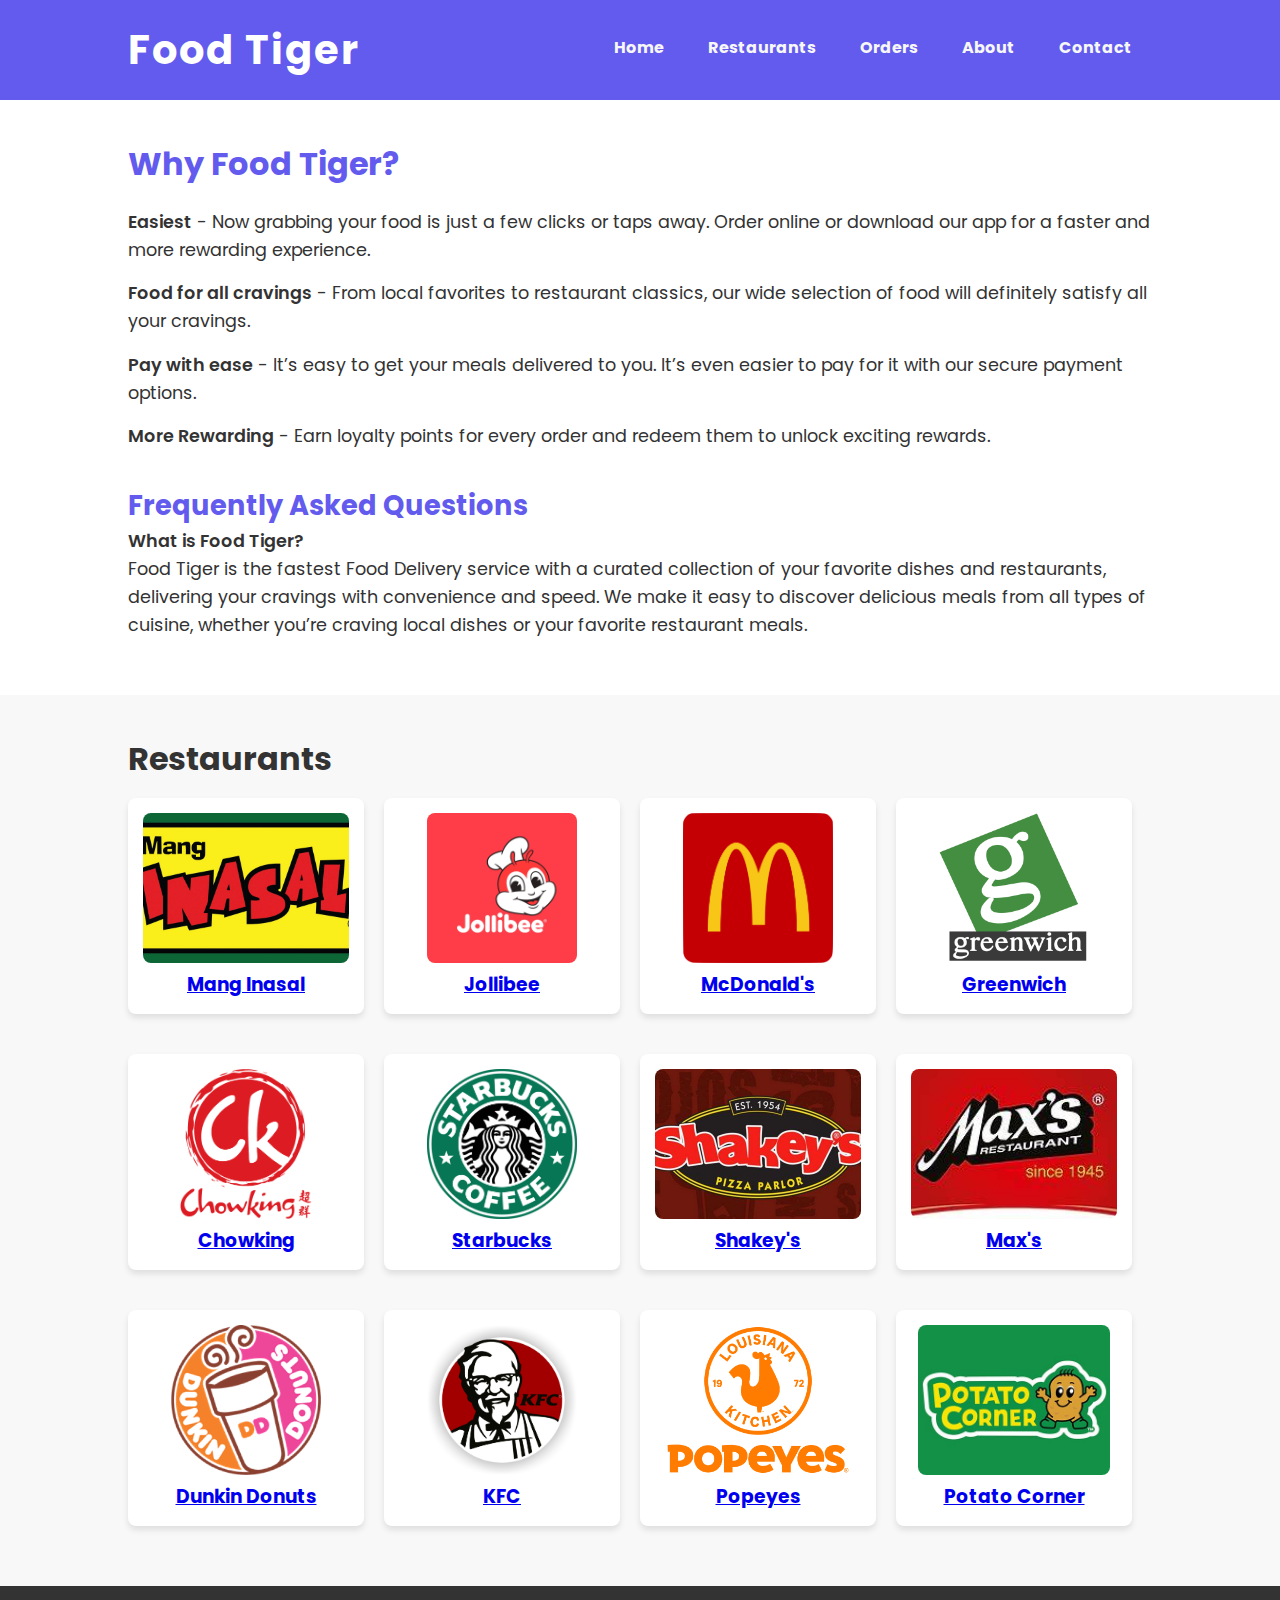
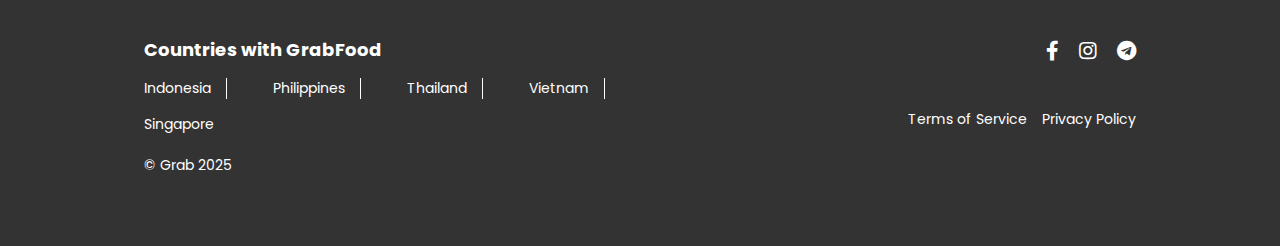
<file: Group 1 RMS/INFOT2 (RMS)/index.html>
<!DOCTYPE html>
<html lang="en">
<head>
    <meta charset="UTF-8">
    <meta name="viewport" content="width=device-width, initial-scale=1.0">
    <title>Restaurant Management</title>
    <link href="https://fonts.googleapis.com/css2?family=Poppins:wght@400;600&display=swap" rel="stylesheet">
    <link rel="stylesheet" href="style.css">
    <link rel="stylesheet" href="https://cdnjs.cloudflare.com/ajax/libs/font-awesome/5.15.1/css/all.min.css">

</head>
<body>
    <header>
        <div class="container">
            <h1>Food Tiger</h1>
            <nav>
                <ul>
                    <li><a href="#home">Home</a></li>
                    <li><a href="#restaurants">Restaurants</a></li>
                    <li><a href="orders.php">Orders</a></li>
                    <li><a href="Reservation.html">About</a></li>
                    <li><a href="#contact">Contact</a></li>
                </ul>
            </nav>
        </div>
    </header>
    <section id="home" class="section">
        <div class="container">
            <h2>Why Food Tiger?</h2>
            <p><strong>Easiest</strong> - Now grabbing your food is just a few clicks or taps away. Order online or download our app for a faster and more rewarding experience.</p>
            <p><strong>Food for all cravings</strong> - From local favorites to restaurant classics, our wide selection of food will definitely satisfy all your cravings.</p>
            <p><strong>Pay with ease</strong> - It’s easy to get your meals delivered to you. It’s even easier to pay for it with our secure payment options.</p>
            <p><strong>More Rewarding</strong> - Earn loyalty points for every order and redeem them to unlock exciting rewards.</p>
            
            <h3>Frequently Asked Questions</h3>
            <p><strong>What is Food Tiger?</strong><br>
            Food Tiger is the fastest Food Delivery service with a curated collection of your favorite dishes and restaurants, delivering your cravings with convenience and speed. We make it easy to discover delicious meals from all types of cuisine, whether you’re craving local dishes or your favorite restaurant meals.</p>
        </div>
    </section>
    
    <section id="restaurants" class="section">
        <div class="container">
            <h2>Restaurants</h2>
            <div class="restaurant-list">
                <!-- Restaurants -->
                <div class="restaurant" title="Click to view menu">
                    <a href="restaurant_html/manginasal-menu.html">
                        <img src="images/Mang_inasal.webp" alt="Mang Inasal" class="restaurant-img">
                        <h3>Mang Inasal</h3>
                    </a>
                </div>
                <div class="restaurant" title="Click to view menu">
                    <a href="restaurant_html/jollibee-menu.html">
                        <img src="images/jollibee.jpg" alt="Jollibee" class="restaurant-img">
                        <h3>Jollibee</h3>
                    </a>
                </div>
                <div class="restaurant" title="Click to view menu">
                    <a href="restaurant_html/mcdonalds-menu.html">
                        <img src="images/mcdo.png" alt="McDonald's" class="restaurant-img">
                        <h3>McDonald's</h3>
                    </a>
                </div>
                <div class="restaurant" title="Click to view menu">
                    <a href="restaurant_html/greenwich-menu.html">
                        <img src="images/greenwich-logo.png" alt="Greenwich" class="restaurant-img">
                        <h3>Greenwich</h3>
                    </a>
                </div>
                <div class="restaurant" title="Click to view menu">
                    <a href="restaurant_html/chowking-menu.html">
                        <img src="images/chowking.webp" alt="Chowking" class="restaurant-img">
                        <h3>Chowking</h3>
                    </a>
                </div>
                <div class="restaurant" title="Click to view menu">
                    <a href="restaurant_html/starbucks-menu.html">
                        <img src="images/starbucks.png" alt="Starbucks" class="restaurant-img">
                        <h3>Starbucks</h3>
                    </a>
                </div>
                <div class="restaurant" title="Click to view menu">
                    <a href="restaurant_html/shakeys-menu.html">
                        <img src="images/shakeys.jpg" alt="Shakey's" class="restaurant-img">
                        <h3>Shakey's</h3>
                    </a>
                </div>
                <div class="restaurant" title="Click to view menu">
                    <a href="restaurant_html/max's-menu.html">
                        <img src="images/max.jpg" alt="Max's" class="restaurant-img">
                        <h3>Max's</h3>
                    </a>
                </div>
                <div class="restaurant" title="Click to view menu">
                    <a href="restaurant_html/dunkin-donuts-menu.html">
                        <img src="images/dunkin.png" alt="Dunkin Donuts" class="restaurant-img">
                        <h3>Dunkin Donuts</h3>
                    </a>
                </div>
                <div class="restaurant" title="Click to view menu">
                    <a href="restaurant_html/kfc-menu.html">
                        <img src="images/kfc.jpg" alt="KFC" class="restaurant-img">
                        <h3>KFC</h3>
                    </a>
                </div>
                <div class="restaurant" title="Click to view menu">
                    <a href="restaurant_html/popeyes-menu.html">
                        <img src="images/popeyes.png" alt="Popeyes" class="restaurant-img">
                        <h3>Popeyes</h3>
                    </a>
                </div>
                <div class="restaurant" title="Click to view menu">
                    <a href="restaurant_html/PotatoCorner-menu.html">
                        <img src="images/Potato Corner - Yeong Salcedo.jpg" alt="Popeyes" class="restaurant-img">
                        <h3>Potato Corner</h3>
                    </a>
                </div>
            </div>
        </div>
    </section>
    <footer>
        <div class="container">
          <div class="left">
            <h3>Countries with GrabFood</h3>
            <div class="countries">
              <span>Indonesia</span>
              <span>Philippines</span>
              <span>Thailand</span>
              <span>Vietnam</span>
              <span>Singapore</span>
            </div>
            <p>&copy; Grab 2025</p>
          </div>
          <div class="right">
            <ul class="social">
              <li><a href="#"><i class="fab fa-facebook-f"></i></a></li>
              <li><a href="#"><i class="fab fa-instagram"></i></a></li>
              <li><a href="#"><i class="fab fa-telegram"></i></a></li>
            </ul>
            <ul class="legal">
              <li><a href="#">Terms of Service</a></li>
              <li><a href="#">Privacy Policy</a></li>
            </ul>
          </div>
        </div>
      </footer>

    <script>
        
    </script>

    <script src="script.js"></script>
</body>
</html>
</file>
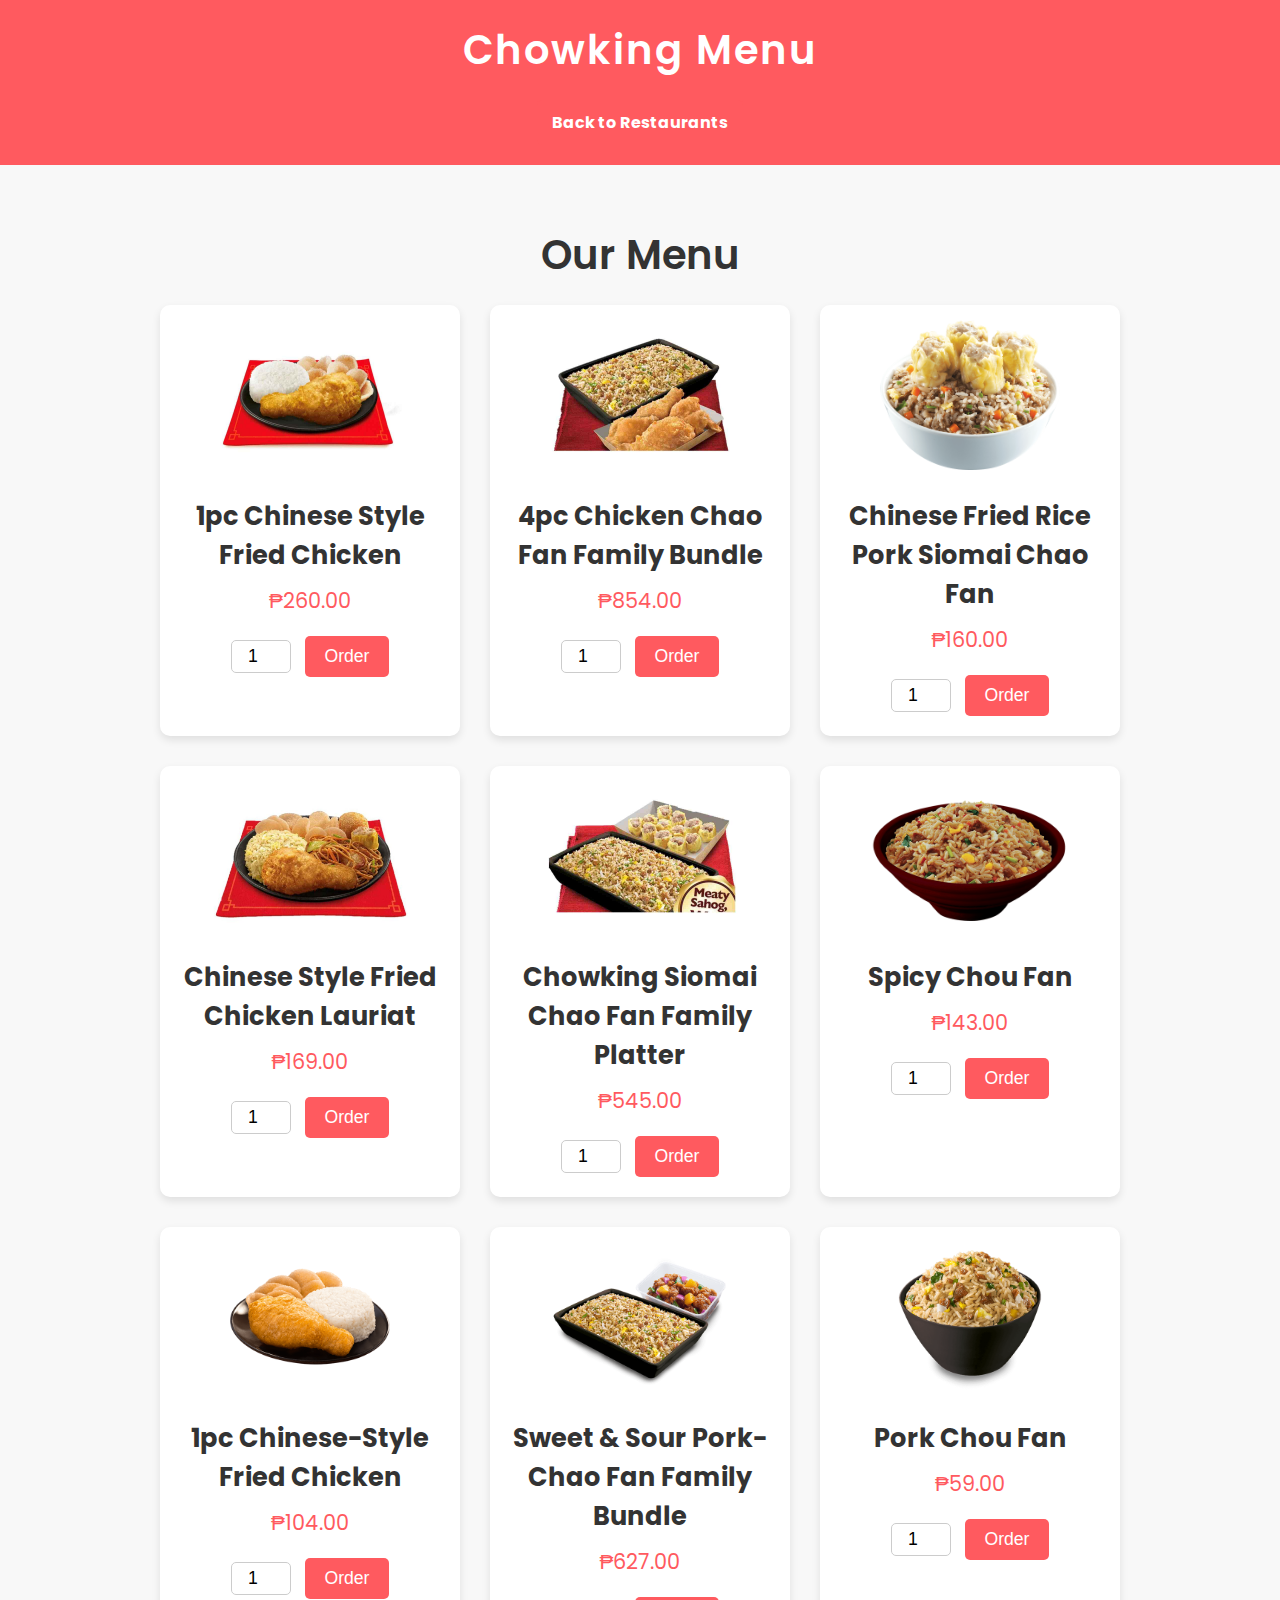
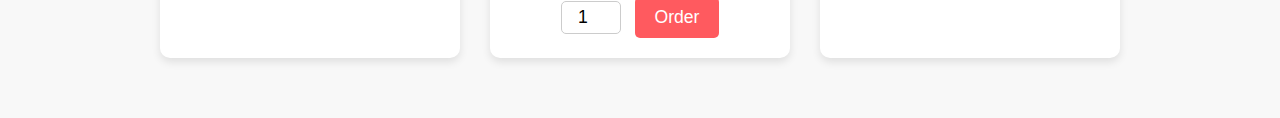
<file: Group 1 RMS/INFOT2 (RMS)/restaurant_html/chowking-menu.html>
<!DOCTYPE html>
<html lang="en">
<head>
    <meta charset="UTF-8">
    <meta name="viewport" content="width=device-width, initial-scale=1.0">
    <title>Chowking Menu</title>
    <link href="https://fonts.googleapis.com/css2?family=Poppins:wght@400;600&display=swap" rel="stylesheet">
    <link rel="stylesheet" href="../style1.css">
</head>
<body>
    <header>
        <div class="container">
            <h1>Chowking Menu</h1>
            <a href="../index.html" class="back-link">Back to Restaurants</a>
        </div>
    </header>

    <section class="menu-section">
        <div class="container">
            <h2 class="section-title">Our Menu</h2>
            <div class="menu-items">
                <div class="menu-item">
                    <img src="../images/1pc-ChineseStyle-Fried-Chicken.jpg" alt="1pc ChineseStyle Fried Chicken" class="menu-item-image">
                    <div class="menu-item-details">
                        <h3>1pc Chinese Style Fried Chicken</h3>
                        <p class="menu-item-price">₱260.00</p>
                        <form action="../order.php" method="POST" class="order-form">
                            <input type="number" name="quantity" min="1" value="1" class="quantity-input">
                            <input type="hidden" name="item" value="1pc Chinese Style Fried Chicken">
                            <input type="hidden" name="price" value="260">
                            <input type="hidden" name="restaurant_name" value="Chowking">
                            <button type="submit" class="order-btn">Order</button>
                        </form>
                    </div>
                </div>

                <div class="menu-item">
                    <img src="../images/4pc.-Chicken-Chao-Fan-Family-Bundle-by-Chowkingby-Chowking.jpg" alt="4pc Chicken Chao Fan Family Bundle" class="menu-item-image">
                    <div class="menu-item-details">
                        <h3>4pc Chicken Chao Fan Family Bundle</h3>
                        <p class="menu-item-price">₱854.00</p>
                        <form action="../order.php" method="POST" class="order-form">
                            <input type="number" name="quantity" min="1" value="1" class="quantity-input">
                            <input type="hidden" name="item" value="4pc Chicken Chao Fan Family Bundle">
                            <input type="hidden" name="price" value="854.00">
                            <input type="hidden" name="restaurant_name" value="Chowking">
                            <button type="submit" class="order-btn">Order</button>
                        </form>
                    </div>
                </div>

                <div class="menu-item">
                    <img src="../images/chinese-fried-rice-pork-siomai-chao-fan-plant-food-vegetable-meal-transparent-png-696739.png" alt="Chinese Fried Rice Pork Siomai Chao Fan" class="menu-item-image">
                    <div class="menu-item-details">
                        <h3>Chinese Fried Rice Pork Siomai Chao Fan</h3>
                        <p class="menu-item-price">₱160.00</p>
                        <form action="../order.php" method="POST" class="order-form">
                            <input type="number" name="quantity" min="1" value="1" class="quantity-input">
                            <input type="hidden" name="item" value="Chinese Fried Rice Pork Siomai Chao Fan">
                            <input type="hidden" name="price" value="160.00">
                            <input type="hidden" name="restaurant_name" value="Chowking">
                            <button type="submit" class="order-btn">Order</button>
                        </form>
                    </div>
                </div>

                <div class="menu-item">
                    <img src="../images/Chinese-Style-Fried-Chicken-Lauriat.jpg" alt="Chinese Style Fried Chicken Lauriat" class="menu-item-image">
                    <div class="menu-item-details">
                        <h3>Chinese Style Fried Chicken Lauriat</h3>
                        <p class="menu-item-price">₱169.00</p>
                        <form action="../order.php" method="POST" class="order-form">
                            <input type="number" name="quantity" min="1" value="1" class="quantity-input">
                            <input type="hidden" name="item" value="Chinese Style Fried Chicken Lauriat">
                            <input type="hidden" name="price" value="169.00">
                            <input type="hidden" name="restaurant_name" value="Chowking">
                            <button type="submit" class="order-btn">Order</button>
                        </form>
                    </div>
                </div>

                <div class="menu-item">
                    <img src="../images/Steamed-Pork-Siomai-Chao-Fan-Family-Platter-by-Chowking.jpg" alt="Chowking Siomai Chao Fan Family Platter" class="menu-item-image">
                    <div class="menu-item-details">
                        <h3>Chowking Siomai Chao Fan Family Platter</h3>
                        <p class="menu-item-price">₱545.00</p>
                        <form action="../order.php" method="POST" class="order-form">
                            <input type="number" name="quantity" min="1" value="1" class="quantity-input">
                            <input type="hidden" name="item" value="Chowking Siomai Chao Fan Family Platter">
                            <input type="hidden" name="price" value="545.00">
                            <input type="hidden" name="restaurant_name" value="Chowking">
                            <button type="submit" class="order-btn">Order</button>
                        </form>
                    </div>                  
                </div>

                <div class="menu-item">
                    <img src="../images/spicy chou pan.png" alt="Spicy Chou Fan" class="menu-item-image">
                    <div class="menu-item-details">
                        <h3>Spicy Chou Fan</h3>
                        <p class="menu-item-price">₱143.00</p>
                        <form action="../order.php" method="POST" class="order-form">
                            <input type="number" name="quantity" min="1" value="1" class="quantity-input">
                            <input type="hidden" name="item" value="Spicy Chou Fan">
                            <input type="hidden" name="price" value="143.00">
                            <input type="hidden" name="restaurant_name" value="Chowking">
                            <button type="submit" class="order-btn">Order</button>
                        </form>
                    </div>                   
                </div>

                <div class="menu-item">
                    <img src="../images/1pc Chinese-Style Fried Chicken.png" alt="1pc Chinese-Style Fried Chicken" class="menu-item-image">
                    <div class="menu-item-details">
                        <h3>1pc Chinese-Style Fried Chicken</h3>
                        <p class="menu-item-price">₱104.00</p>
                        <form action="../order.php" method="POST" class="order-form">
                            <input type="number" name="quantity" min="1" value="1" class="quantity-input">
                            <input type="hidden" name="item" value="1pc Chinese-Style Fried Chicken">
                            <input type="hidden" name="price" value="104.00">
                            <input type="hidden" name="restaurant_name" value="Chowking">
                            <button type="submit" class="order-btn">Order</button>
                        </form>
                    </div>
                </div>

                <div class="menu-item">
                    <img src="../images/Sweet & Sour Pork-Chao Fan Family Bundle.png" alt="Sweet & Sour Pork-Chao Fan Family Bundle" class="menu-item-image">
                    <div class="menu-item-details">
                        <h3>Sweet & Sour Pork-Chao Fan Family Bundle</h3>
                        <p class="menu-item-price">₱627.00</p>
                        <form action="../order.php" method="POST" class="order-form">
                            <input type="number" name="quantity" min="1" value="1" class="quantity-input">
                            <input type="hidden" name="item" value="Sweet & Sour Pork-Chao Fan Family Bundle">
                            <input type="hidden" name="price" value="627.00">
                            <input type="hidden" name="restaurant_name" value="Chowking">
                            <button type="submit" class="order-btn">Order</button>
                        </form>
                    </div>                  
                </div>

                <div class="menu-item">
                    <img src="../images/pork chou pan.png" alt="Pork Chou Fan" class="menu-item-image">
                    <div class="menu-item-details">
                        <h3>Pork Chou Fan</h3>
                        <p class="menu-item-price">₱59.00</p>
                        <form action="../order.php" method="POST" class="order-form">
                            <input type="number" name="quantity" min="1" value="1" class="quantity-input">
                            <input type="hidden" name="item" value="Pork Chou Fan">
                            <input type="hidden" name="price" value="59.00">
                            <input type="hidden" name="restaurant_name" value="Chowking">
                            <button type="submit" class="order-btn">Order</button>
                        </form>
                    </div>                   
                </div>
            </div>
        </div>
    </section>
</body>
</html>
</file>
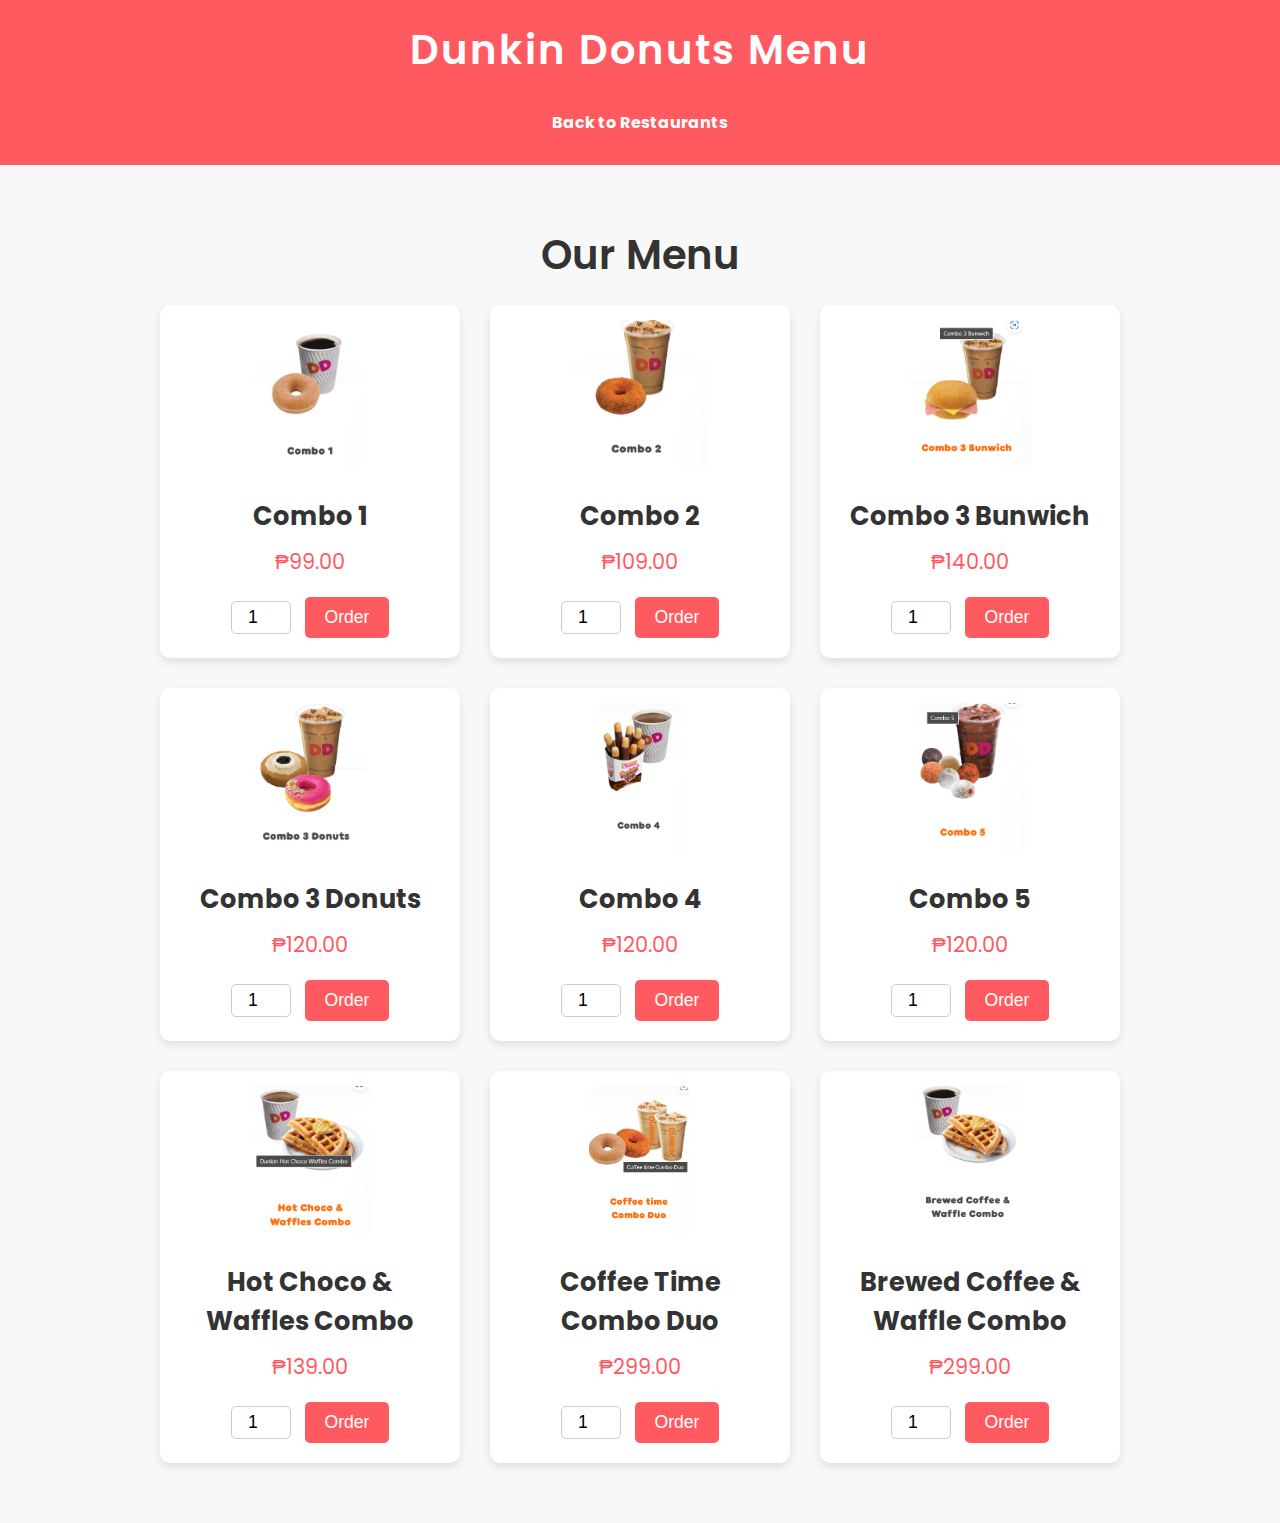
<file: Group 1 RMS/INFOT2 (RMS)/restaurant_html/dunkin-donuts-menu.html>
<!DOCTYPE html>
<html lang="en">
<head>
    <meta charset="UTF-8">
    <meta name="viewport" content="width=device-width, initial-scale=1.0">
    <title>Dunkin Donuts Menu</title>
    <link href="https://fonts.googleapis.com/css2?family=Poppins:wght@400;600&display=swap" rel="stylesheet">
    <link rel="stylesheet" href="../style1.css">
</head>
<body>
    <header>
        <div class="container">
            <h1>Dunkin Donuts Menu</h1>
            <a href="../index.html" class="back-link">Back to Restaurants</a>
        </div>
    </header>

    <section class="menu-section">
        <div class="container">
            <h2 class="section-title">Our Menu</h2>
            <div class="menu-items">
                <!-- Combo 1 -->
                <div class="menu-item">
                    <img src="../images/dunkin_img/Combo1.png" alt="Combo 1" class="menu-item-image">
                    <div class="menu-item-details">
                        <h3>Combo 1</h3>
                        <p class="menu-item-price">₱99.00</p>
                        <form action="../order.php" method="POST" class="order-form">
                            <input type="number" name="quantity" min="1" value="1" class="quantity-input">
                            <input type="hidden" name="item" value="Combo 1">
                            <input type="hidden" name="price" value="99.00">
                            <input type="hidden" name="restaurant_name" value="Dunkin Donuts">
                            <button type="submit" class="order-btn">Order</button>
                        </form>
                    </div>
                </div>

                <!-- Combo 2 -->
                <div class="menu-item">
                    <img src="../images/dunkin_img/Combo2.png" alt="Combo 2" class="menu-item-image">
                    <div class="menu-item-details">
                        <h3>Combo 2</h3>
                        <p class="menu-item-price">₱109.00</p>
                        <form action="../order.php" method="POST" class="order-form">
                            <input type="number" name="quantity" min="1" value="1" class="quantity-input">
                            <input type="hidden" name="item" value="Combo 2">
                            <input type="hidden" name="price" value="109.00">
                            <input type="hidden" name="restaurant_name" value="Dunkin Donuts">
                            <button type="submit" class="order-btn">Order</button>
                        </form>
                    </div>
                </div>

                <!-- Combo 3 Bunwich -->
                <div class="menu-item">
                    <img src="../images/dunkin_img/Combo3 Bunwich.png" alt="Combo 3 Bunwich" class="menu-item-image">
                    <div class="menu-item-details">
                        <h3>Combo 3 Bunwich</h3>
                        <p class="menu-item-price">₱140.00</p>
                        <form action="../order.php" method="POST" class="order-form">
                            <input type="number" name="quantity" min="1" value="1" class="quantity-input">
                            <input type="hidden" name="item" value="Combo 3 Bunwich">
                            <input type="hidden" name="price" value="140.00">
                            <input type="hidden" name="restaurant_name" value="Dunkin Donuts">
                            <button type="submit" class="order-btn">Order</button>
                        </form>
                    </div>
                </div>

                <!-- Combo 3 Donuts -->
                <div class="menu-item">
                    <img src="../images/dunkin_img/Comb3 Donuts.png" alt="Combo 3 Donuts" class="menu-item-image">
                    <div class="menu-item-details">
                        <h3>Combo 3 Donuts</h3>
                        <p class="menu-item-price">₱120.00</p>
                        <form action="../order.php" method="POST" class="order-form">
                            <input type="number" name="quantity" min="1" value="1" class="quantity-input">
                            <input type="hidden" name="item" value="Combo 3 Donuts">
                            <input type="hidden" name="price" value="120.00">
                            <input type="hidden" name="restaurant_name" value="Dunkin Donuts">
                            <button type="submit" class="order-btn">Order</button>
                        </form>
                    </div>
                </div>

                <!-- Combo 4 -->
                <div class="menu-item">
                    <img src="../images/dunkin_img/Combo4.png" alt="Combo 4" class="menu-item-image">
                    <div class="menu-item-details">
                        <h3>Combo 4</h3>
                        <p class="menu-item-price">₱120.00</p>
                        <form action="../order.php" method="POST" class="order-form">
                            <input type="number" name="quantity" min="1" value="1" class="quantity-input">
                            <input type="hidden" name="item" value="Combo 4">
                            <input type="hidden" name="price" value="120.00">
                            <input type="hidden" name="restaurant_name" value="Dunkin Donuts">
                            <button type="submit" class="order-btn">Order</button>
                        </form>
                    </div>                  
                </div>

                <!-- Combo 5 -->
                <div class="menu-item">
                    <img src="../images/dunkin_img/Combo5.png" alt="Combo 5" class="menu-item-image">
                    <div class="menu-item-details">
                        <h3>Combo 5</h3>
                        <p class="menu-item-price">₱120.00</p>
                        <form action="../order.php" method="POST" class="order-form">
                            <input type="number" name="quantity" min="1" value="1" class="quantity-input">
                            <input type="hidden" name="item" value="Combo 5">
                            <input type="hidden" name="price" value="120.00">
                            <input type="hidden" name="restaurant_name" value="Dunkin Donuts">
                            <button type="submit" class="order-btn">Order</button>
                        </form>
                    </div>                  
                </div>

                <!-- Hot Choco & Waffles Combo -->
                <div class="menu-item">
                    <img src="../images/dunkin_img/Hot Choco & Waffles Combo.png" alt="Hot Choco & Waffles Combo" class="menu-item-image">
                    <div class="menu-item-details">
                        <h3>Hot Choco & Waffles Combo</h3>
                        <p class="menu-item-price">₱139.00</p>
                        <form action="../order.php" method="POST" class="order-form">
                            <input type="number" name="quantity" min="1" value="1" class="quantity-input">
                            <input type="hidden" name="item" value="Hot Choco & Waffles Combo">
                            <input type="hidden" name="price" value="139.00">
                            <input type="hidden" name="restaurant_name" value="Dunkin Donuts">
                            <button type="submit" class="order-btn">Order</button>
                        </form>
                    </div>
                </div>

                <!-- Coffee Time Combo Duo -->
                <div class="menu-item">
                    <img src="../images/dunkin_img/Coffee Time Combo Duo.png" alt="Coffee Time Combo Duo" class="menu-item-image">
                    <div class="menu-item-details">
                        <h3>Coffee Time Combo Duo</h3>
                        <p class="menu-item-price">₱299.00</p>
                        <form action="../order.php" method="POST" class="order-form">
                            <input type="number" name="quantity" min="1" value="1" class="quantity-input">
                            <input type="hidden" name="item" value="Coffee Time Combo Duo">
                            <input type="hidden" name="price" value="299.00">
                            <input type="hidden" name="restaurant_name" value="Dunkin Donuts">
                            <button type="submit" class="order-btn">Order</button>
                        </form>
                    </div>                  
                </div>

                <!-- Brewed Coffee & Waffle Combo -->
                <div class="menu-item">
                    <img src="../images/dunkin_img/Brewed Coffee & Waffle Combo.png" alt="Brewed Coffee & Waffle Combo" class="menu-item-image">
                    <div class="menu-item-details">
                        <h3>Brewed Coffee & Waffle Combo</h3>
                        <p class="menu-item-price">₱299.00</p>
                        <form action="../order.php" method="POST" class="order-form">
                            <input type="number" name="quantity" min="1" value="1" class="quantity-input">
                            <input type="hidden" name="item" value="Brewed Coffee & Waffle Combo">
                            <input type="hidden" name="price" value="299.00">
                            <input type="hidden" name="restaurant_name" value="Dunkin Donuts">
                            <button type="submit" class="order-btn">Order</button>
                        </form>
                    </div>                  
                </div>
            </div>
        </div>
    </section>
</body>
</html>
</file>
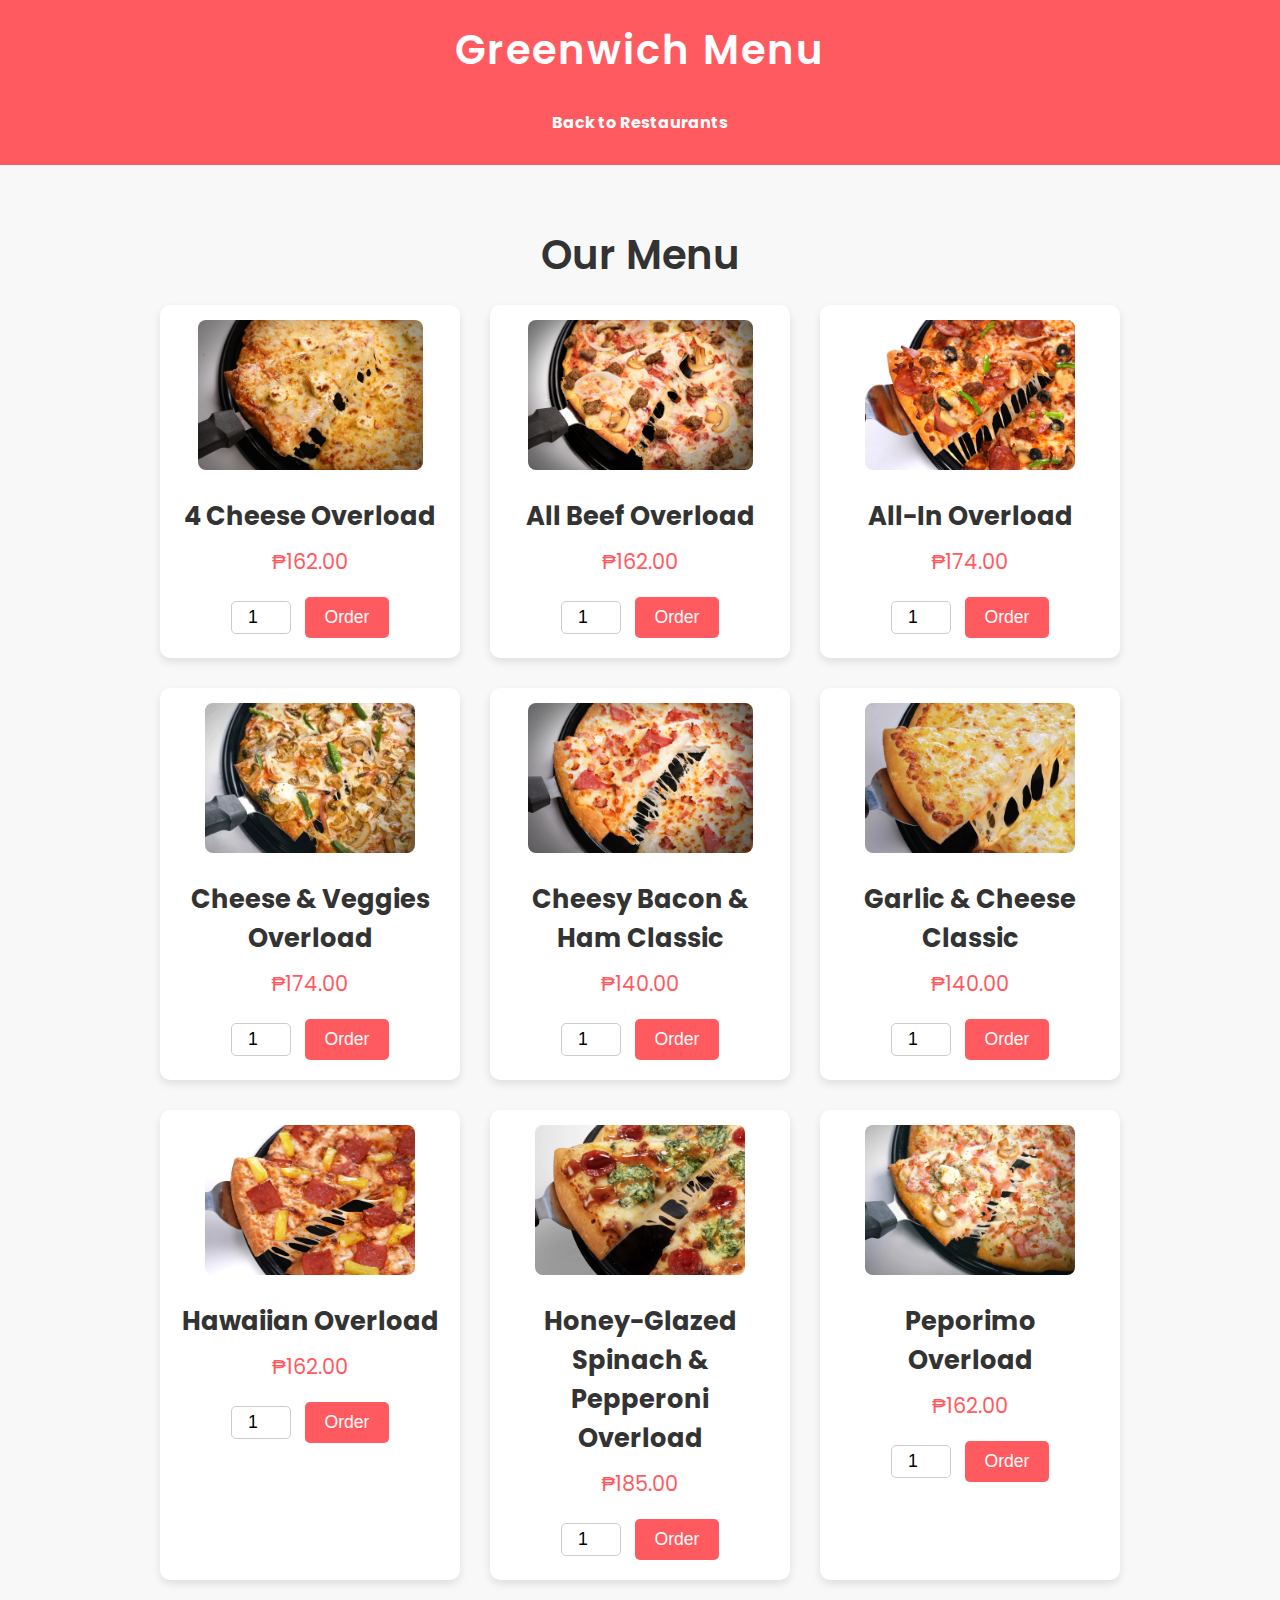
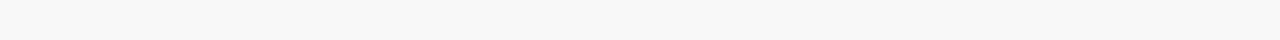
<file: Group 1 RMS/INFOT2 (RMS)/restaurant_html/greenwich-menu.html>
<!DOCTYPE html>
<html lang="en">
<head>
    <meta charset="UTF-8">
    <meta name="viewport" content="width=device-width, initial-scale=1.0">
    <title>Greenwich Menu</title>
    <link href="https://fonts.googleapis.com/css2?family=Poppins:wght@400;600&display=swap" rel="stylesheet">
    <link rel="stylesheet" href="../style1.css">
</head>
<body>
    <header>
        <div class="container">
            <h1>Greenwich Menu</h1>
            <a href="../index.html" class="back-link">Back to Restaurants</a>
        </div>
    </header>

    <section class="menu-section">
        <div class="container">
            <h2 class="section-title">Our Menu</h2>
            <div class="menu-items">
                <div class="menu-item">
                    <img src="../images/greenwich_img/4 Cheese Overload.png" alt="4 Cheese Overload" class="menu-item-image">
                    <div class="menu-item-details">
                        <h3>4 Cheese Overload</h3>
                        <p class="menu-item-price">₱162.00</p>
                        <form action="../order.php" method="POST" class="order-form">
                            <input type="number" name="quantity" min="1" value="1" class="quantity-input">
                            <input type="hidden" name="item" value="4 Cheese Overload">
                            <input type="hidden" name="price" value="162.00">
                            <input type="hidden" name="restaurant_name" value="Greenwich">
                            <button type="submit" class="order-btn">Order</button>
                        </form>
                    </div>
                </div>

                <div class="menu-item">
                    <img src="../images/greenwich_img/All Beef Overload.png" alt="All Beef Overload" class="menu-item-image">
                    <div class="menu-item-details">
                        <h3>All Beef Overload</h3>
                        <p class="menu-item-price">₱162.00</p>
                        <form action="../order.php" method="POST" class="order-form">
                            <input type="number" name="quantity" min="1" value="1" class="quantity-input">
                            <input type="hidden" name="item" value="All Beef Overload">
                            <input type="hidden" name="price" value="162.00">
                            <input type="hidden" name="restaurant_name" value="Greenwich">
                            <button type="submit" class="order-btn">Order</button>
                        </form>
                    </div>
                </div>

                <div class="menu-item">
                    <img src="../images/greenwich_img/All-In Overload.png" alt="All-In Overload" class="menu-item-image">
                    <div class="menu-item-details">
                        <h3>All-In Overload</h3>
                        <p class="menu-item-price">₱174.00</p>
                        <form action="../order.php" method="POST" class="order-form">
                            <input type="number" name="quantity" min="1" value="1" class="quantity-input">
                            <input type="hidden" name="item" value="All-In Overload">
                            <input type="hidden" name="price" value="174.00">
                            <input type="hidden" name="restaurant_name" value="Greenwich">
                            <button type="submit" class="order-btn">Order</button>
                        </form>
                    </div>
                </div>

                <div class="menu-item">
                    <img src="../images/greenwich_img/Cheese & Veggies Overload.png" alt="Cheese & Veggies Overload" class="menu-item-image">
                    <div class="menu-item-details">
                        <h3>Cheese & Veggies Overload</h3>
                        <p class="menu-item-price">₱174.00</p>
                        <form action="../order.php" method="POST" class="order-form">
                            <input type="number" name="quantity" min="1" value="1" class="quantity-input">
                            <input type="hidden" name="item" value="Cheese & Veggies Overload">
                            <input type="hidden" name="price" value="174.00">
                            <input type="hidden" name="restaurant_name" value="Greenwich">
                            <button type="submit" class="order-btn">Order</button>
                        </form>
                    </div>
                </div>

                <div class="menu-item">
                    <img src="../images/greenwich_img/Cheesy Bacon & Ham Classic.png" alt="Cheesy Bacon & Ham Classic" class="menu-item-image">
                    <div class="menu-item-details">
                        <h3>Cheesy Bacon & Ham Classic</h3>
                        <p class="menu-item-price">₱140.00</p>
                        <form action="../order.php" method="POST" class="order-form">
                            <input type="number" name="quantity" min="1" value="1" class="quantity-input">
                            <input type="hidden" name="item" value="Cheesy Bacon & Ham Classic">
                            <input type="hidden" name="price" value="140.00">
                            <input type="hidden" name="restaurant_name" value="Greenwich">
                            <button type="submit" class="order-btn">Order</button>
                        </form>
                    </div>                  
                </div>

                <div class="menu-item">
                    <img src="../images/greenwich_img/Garlic & Cheese Classic.png" alt="Garlic & Cheese Classic" class="menu-item-image">
                    <div class="menu-item-details">
                        <h3>Garlic & Cheese Classic</h3>
                        <p class="menu-item-price">₱140.00</p>
                        <form action="../order.php" method="POST" class="order-form">
                            <input type="number" name="quantity" min="1" value="1" class="quantity-input">
                            <input type="hidden" name="item" value="Garlic & Cheese Classic">
                            <input type="hidden" name="price" value="140.00">
                            <input type="hidden" name="restaurant_name" value="Greenwich">
                            <button type="submit" class="order-btn">Order</button>
                        </form>
                    </div>                   
                </div>

                <div class="menu-item">
                    <img src="../images/greenwich_img/Hawaiian Overload.png" alt="Hawaiian Overload" class="menu-item-image">
                    <div class="menu-item-details">
                        <h3>Hawaiian Overload</h3>
                        <p class="menu-item-price">₱162.00</p>
                        <form action="../order.php" method="POST" class="order-form">
                            <input type="number" name="quantity" min="1" value="1" class="quantity-input">
                            <input type="hidden" name="item" value="Hawaiian Overload">
                            <input type="hidden" name="price" value="162.00">
                            <input type="hidden" name="restaurant_name" value="Greenwich">
                            <button type="submit" class="order-btn">Order</button>
                        </form>
                    </div>
                </div>

                <div class="menu-item">
                    <img src="../images/greenwich_img/Honey-Glazed Spinach & Pepperoni Overload.png" alt="Honey-Glazed Spinach & Pepperoni Overload" class="menu-item-image">
                    <div class="menu-item-details">
                        <h3>Honey-Glazed Spinach & Pepperoni Overload</h3>
                        <p class="menu-item-price">₱185.00</p>
                        <form action="../order.php" method="POST" class="order-form">
                            <input type="number" name="quantity" min="1" value="1" class="quantity-input">
                            <input type="hidden" name="item" value="Honey-Glazed Spinach & Pepperoni Overload">
                            <input type="hidden" name="price" value="185.00">
                            <input type="hidden" name="restaurant_name" value="Greenwich">
                            <button type="submit" class="order-btn">Order</button>
                        </form>
                    </div>                  
                </div>

                <div class="menu-item">
                    <img src="../images/greenwich_img/Peporimo Overload.png" alt="Peporimo Overload" class="menu-item-image">
                    <div class="menu-item-details">
                        <h3>Peporimo Overload</h3>
                        <p class="menu-item-price">₱162.00</p>
                        <form action="../order.php" method="POST" class="order-form">
                            <input type="number" name="quantity" min="1" value="1" class="quantity-input">
                            <input type="hidden" name="item" value="Peporimo Overload">
                            <input type="hidden" name="price" value="162.00">
                            <input type="hidden" name="restaurant_name" value="Greenwich">
                            <button type="submit" class="order-btn">Order</button>
                        </form>
                    </div>                   
                </div>
            </div>
        </div>
    </section>
</body>
</html>
</file>
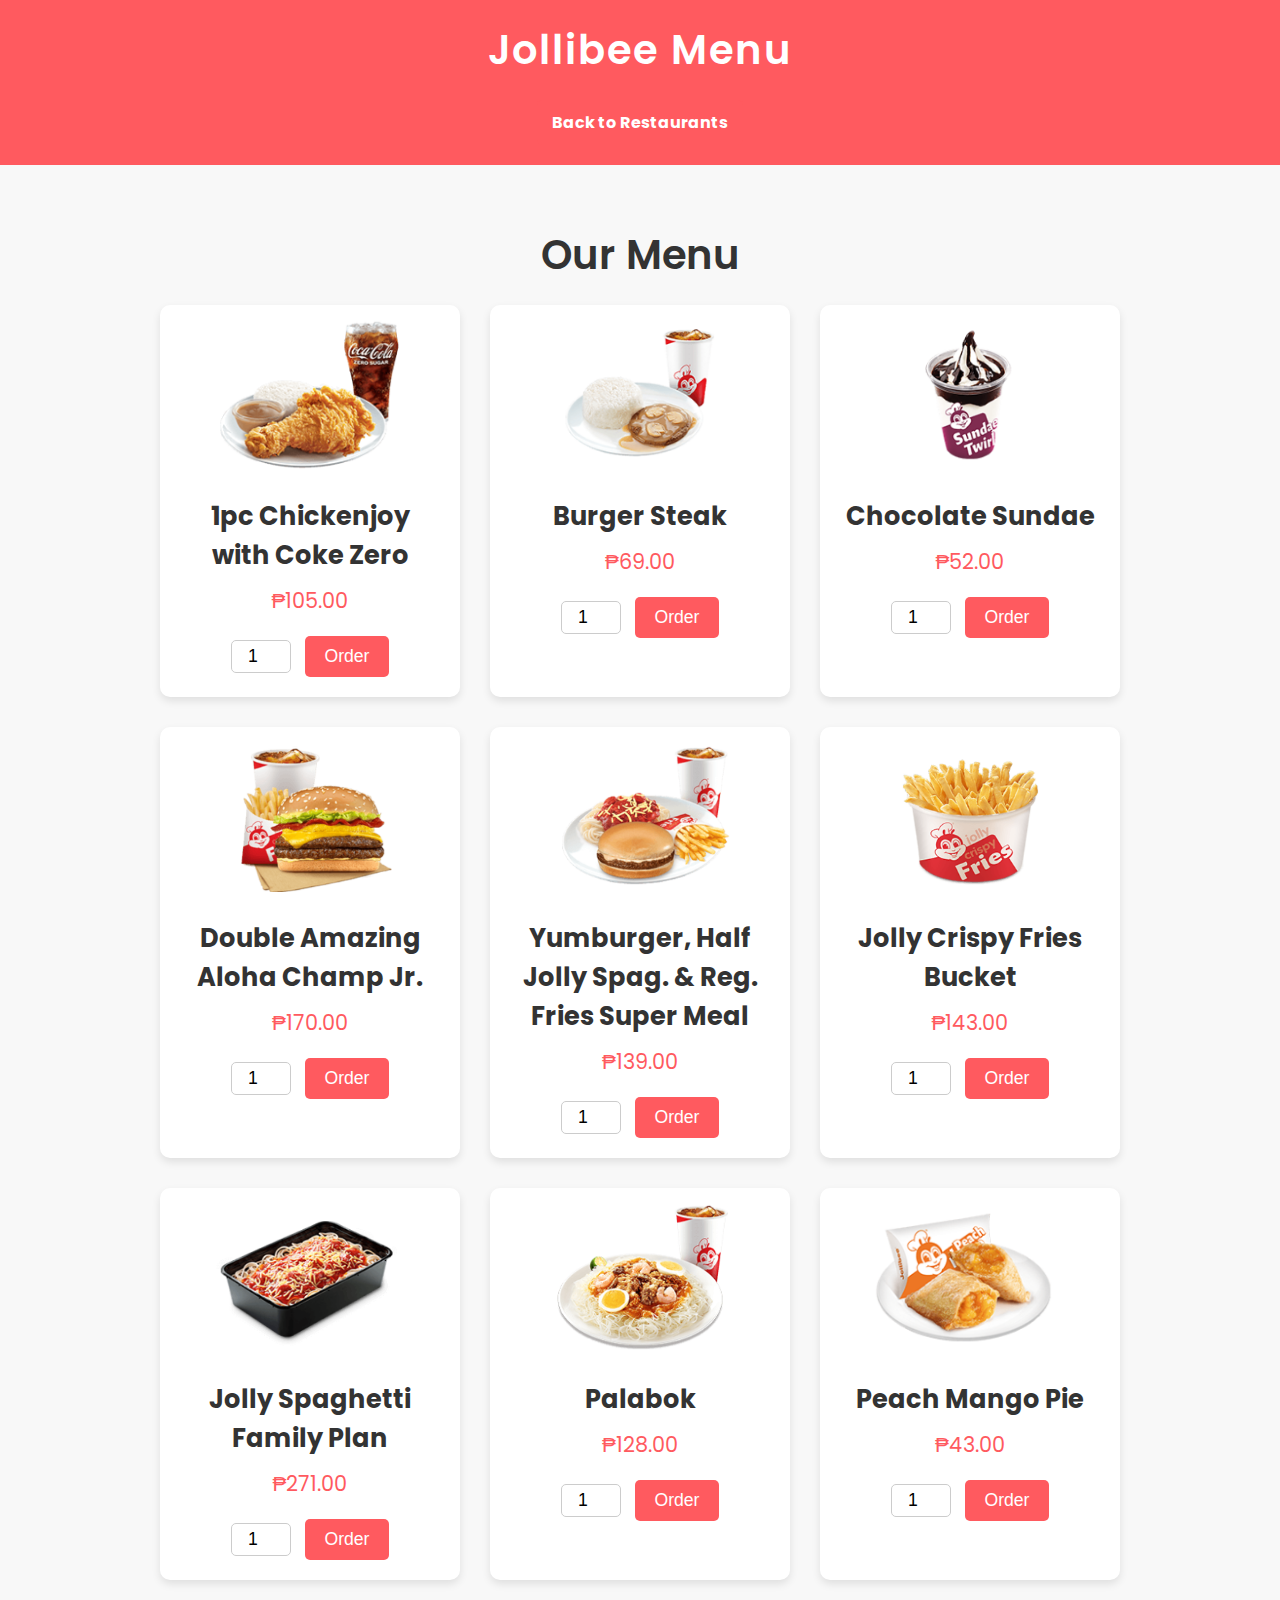
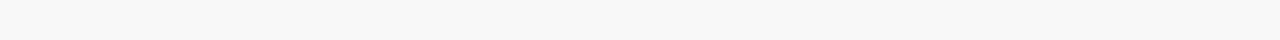
<file: Group 1 RMS/INFOT2 (RMS)/restaurant_html/jollibee-menu.html>
<!DOCTYPE html>
<html lang="en">
<head>
    <meta charset="UTF-8">
    <meta name="viewport" content="width=device-width, initial-scale=1.0">
    <title>Jollibee Menu</title>
    <link href="https://fonts.googleapis.com/css2?family=Poppins:wght@400;600&display=swap" rel="stylesheet">
    <link rel="stylesheet" href="../style1.css">
</head>
<body>
    <header>
        <div class="container">
            <h1>Jollibee Menu</h1>
            <a href="../index.html" class="back-link">Back to Restaurants</a>
        </div>
    </header>

    <section class="menu-section">
        <div class="container">
            <h2 class="section-title">Our Menu</h2>
            <div class="menu-items">
                <div class="menu-item">
                    <img src="../images/Jollibee_img/1pc Chickenjoy with Coke Zero.png" alt="1pc Chickenjoy with Coke Zero" class="menu-item-image">
                    <div class="menu-item-details">
                        <h3>1pc Chickenjoy with Coke Zero</h3>
                        <p class="menu-item-price">₱105.00</p>
                        <form action="../order.php" method="POST" class="order-form">
                            <input type="number" name="quantity" min="1" value="1" class="quantity-input">
                            <input type="hidden" name="item" value="1pc Chickenjoy with Coke Zero">
                            <input type="hidden" name="price" value="105.00">
                            <input type="hidden" name="restaurant_name" value="Jollibee">
                            <button type="submit" class="order-btn">Order</button>
                        </form>
                    </div>
                </div>

                <div class="menu-item">
                    <img src="../images/Jollibee_img/Burger Steak.png" alt="Burger Steak" class="menu-item-image">
                    <div class="menu-item-details">
                        <h3>Burger Steak</h3>
                        <p class="menu-item-price">₱69.00</p>
                        <form action="../order.php" method="POST" class="order-form">
                            <input type="number" name="quantity" min="1" value="1" class="quantity-input">
                            <input type="hidden" name="item" value="Burger Steak">
                            <input type="hidden" name="price" value="69.00">
                            <input type="hidden" name="restaurant_name" value="Jollibee">
                            <button type="submit" class="order-btn">Order</button>
                        </form>
                    </div>
                </div>

                <div class="menu-item">
                    <img src="../images/Jollibee_img/Chocolate Sundae.png" alt="Chocolate Sundae" class="menu-item-image">
                    <div class="menu-item-details">
                        <h3>Chocolate Sundae</h3>
                        <p class="menu-item-price">₱52.00</p>
                        <form action="../order.php" method="POST" class="order-form">
                            <input type="number" name="quantity" min="1" value="1" class="quantity-input">
                            <input type="hidden" name="item" value="Chocolate Sundae">
                            <input type="hidden" name="price" value="52.00">
                            <input type="hidden" name="restaurant_name" value="Jollibee">
                            <button type="submit" class="order-btn">Order</button>
                        </form>
                    </div>
                </div>

                <div class="menu-item">
                    <img src="../images/Jollibee_img/Double Amazing Aloha Champ Jr..png" alt="Double Amazing Aloha Champ Jr." class="menu-item-image">
                    <div class="menu-item-details">
                        <h3>Double Amazing Aloha Champ Jr.</h3>
                        <p class="menu-item-price">₱170.00</p>
                        <form action="../order.php" method="POST" class="order-form">
                            <input type="number" name="quantity" min="1" value="1" class="quantity-input">
                            <input type="hidden" name="item" value="Double Amazing Aloha Champ Jr.">
                            <input type="hidden" name="price" value="170.00">
                            <input type="hidden" name="restaurant_name" value="Jollibee">
                            <button type="submit" class="order-btn">Order</button>
                        </form>
                    </div>
                </div>

                <div class="menu-item">
                    <img src="../images/Jollibee_img/Yumburger, Half Jolly Spag. & Reg. Fries Super Meal.png" alt="Yumburger, Half Jolly Spag. & Reg. Fries Super Meal" class="menu-item-image">
                    <div class="menu-item-details">
                        <h3>Yumburger, Half Jolly Spag. & Reg. Fries Super Meal</h3>
                        <p class="menu-item-price">₱139.00</p>
                        <form action="../order.php" method="POST" class="order-form">
                            <input type="number" name="quantity" min="1" value="1" class="quantity-input">
                            <input type="hidden" name="item" value="Yumburger, Half Jolly Spag. & Reg. Fries Super Meal">
                            <input type="hidden" name="price" value="139.00">
                            <input type="hidden" name="restaurant_name" value="Jollibee">
                            <button type="submit" class="order-btn">Order</button>
                        </form>
                    </div>
                </div>

                <div class="menu-item">
                    <img src="../images/Jollibee_img/Jolly Crispy Fries Bucket.png" alt="Jolly Crispy Fries Bucket" class="menu-item-image">
                    <div class="menu-item-details">
                        <h3>Jolly Crispy Fries Bucket</h3>
                        <p class="menu-item-price">₱143.00</p>
                        <form action="../order.php" method="POST" class="order-form">
                            <input type="number" name="quantity" min="1" value="1" class="quantity-input">
                            <input type="hidden" name="item" value="Jolly Crispy Fries Bucket">
                            <input type="hidden" name="price" value="143.00">
                            <input type="hidden" name="restaurant_name" value="Jollibee">
                            <button type="submit" class="order-btn">Order</button>
                        </form>
                    </div>
                </div>

                <div class="menu-item">
                    <img src="../images/Jollibee_img/Jolly Spaghetti Family Plan.png" alt="Jolly Spaghetti Family Plan" class="menu-item-image">
                    <div class="menu-item-details">
                        <h3>Jolly Spaghetti Family Plan</h3>
                        <p class="menu-item-price">₱271.00</p>
                        <form action="../order.php" method="POST" class="order-form">
                            <input type="number" name="quantity" min="1" value="1" class="quantity-input">
                            <input type="hidden" name="item" value="Jolly Spaghetti Family Plan">
                            <input type="hidden" name="price" value="271.00">
                            <input type="hidden" name="restaurant_name" value="Jollibee">
                            <button type="submit" class="order-btn">Order</button>
                        </form>
                    </div>
                </div>

                <div class="menu-item">
                    <img src="../images/Jollibee_img/Palabok.png" alt="Palabok" class="menu-item-image">
                    <div class="menu-item-details">
                        <h3>Palabok</h3>
                        <p class="menu-item-price">₱128.00</p>
                        <form action="../order.php" method="POST" class="order-form">
                            <input type="number" name="quantity" min="1" value="1" class="quantity-input">
                            <input type="hidden" name="item" value="Palabok">
                            <input type="hidden" name="price" value="128.00">
                            <input type="hidden" name="restaurant_name" value="Jollibee">
                            <button type="submit" class="order-btn">Order</button>
                        </form>
                    </div>
                </div>

                <div class="menu-item">
                    <img src="../images/Jollibee_img/Peach Mango Pie.png" alt="Peach Mango Pie" class="menu-item-image">
                    <div class="menu-item-details">
                        <h3>Peach Mango Pie</h3>
                        <p class="menu-item-price">₱43.00</p>
                        <form action="../order.php" method="POST" class="order-form">
                            <input type="number" name="quantity" min="1" value="1" class="quantity-input">
                            <input type="hidden" name="item" value="Peach Mango Pie">
                            <input type="hidden" name="price" value="43.00">
                            <input type="hidden" name="restaurant_name" value="Jollibee">
                            <button type="submit" class="order-btn">Order</button>
                        </form>
                    </div>
                </div>
            </div>
        </div>
    </section>
</body>
</html>
</file>
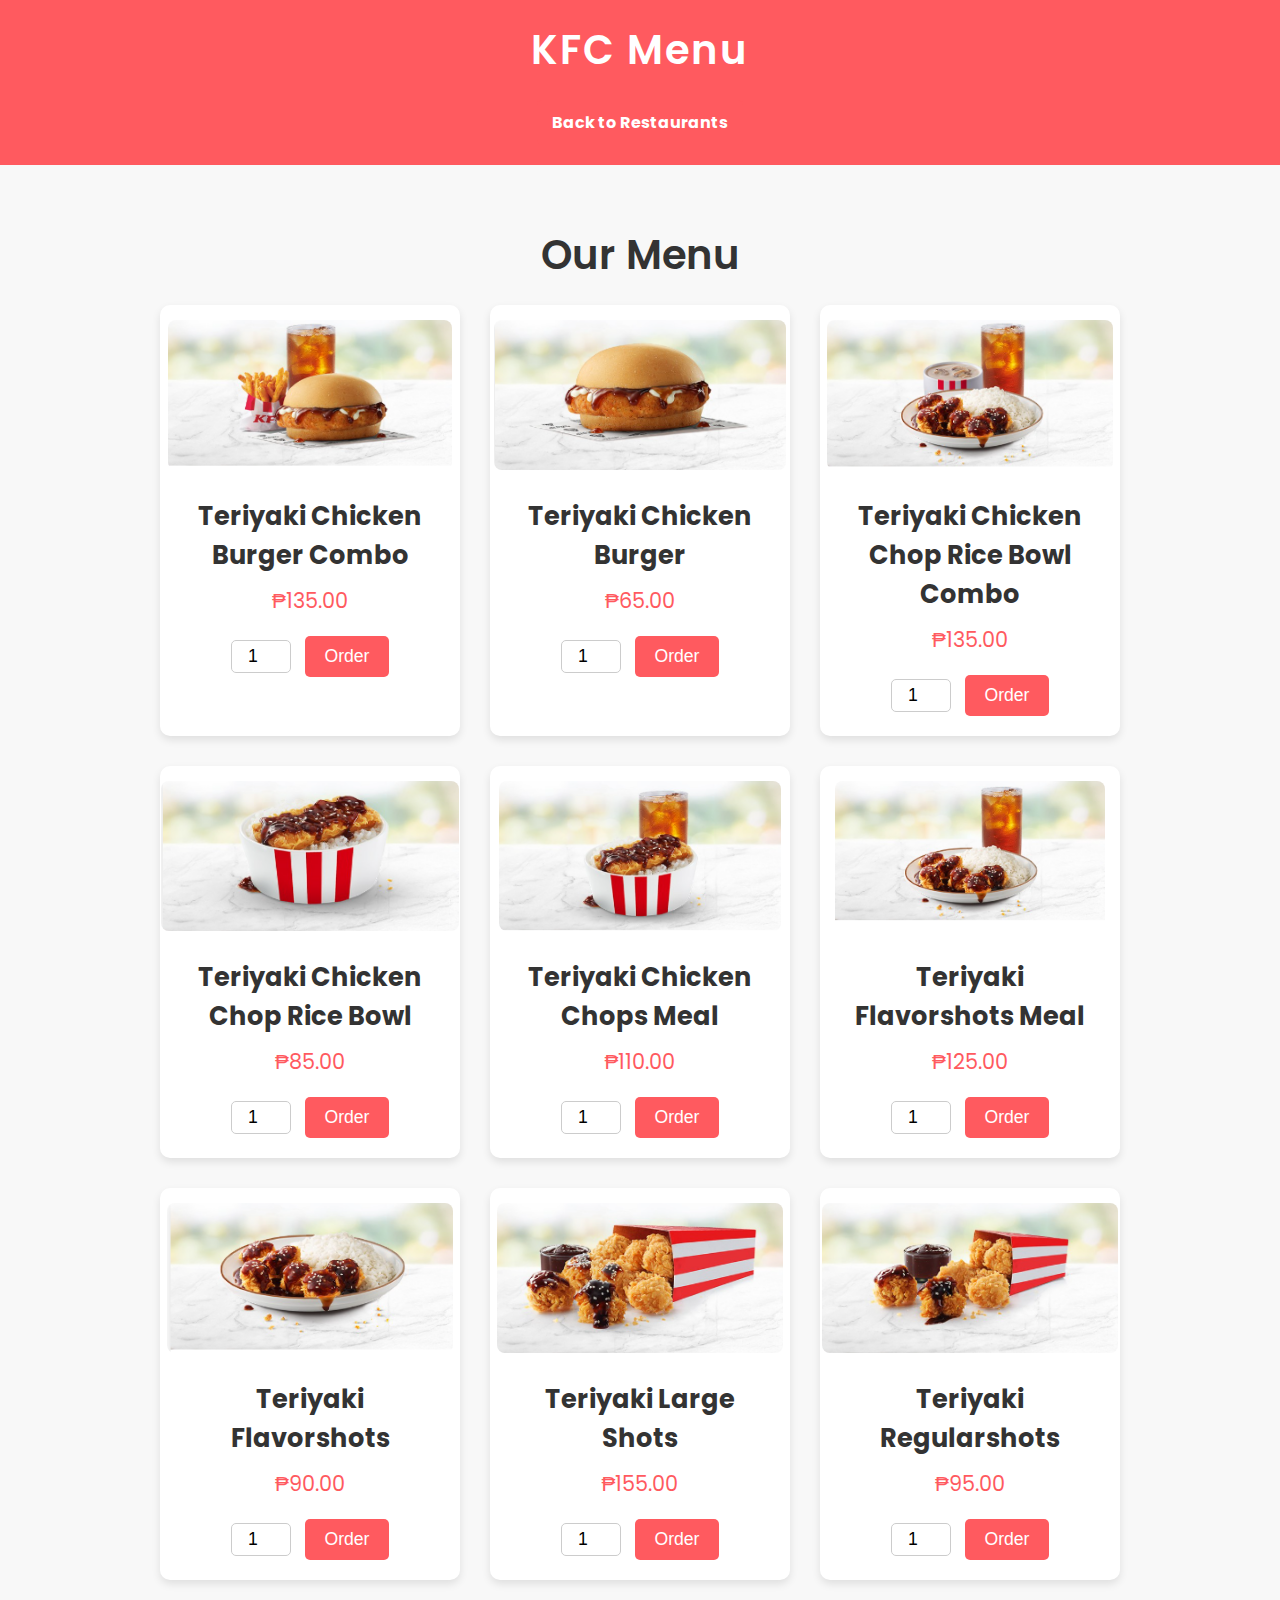
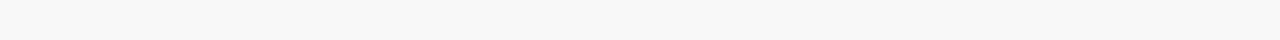
<file: Group 1 RMS/INFOT2 (RMS)/restaurant_html/kfc-menu.html>
<!DOCTYPE html>
<html lang="en">
<head>
    <meta charset="UTF-8">
    <meta name="viewport" content="width=device-width, initial-scale=1.0">
    <title>KFC Menu</title>
    <link href="https://fonts.googleapis.com/css2?family=Poppins:wght@400;600&display=swap" rel="stylesheet">
    <link rel="stylesheet" href="../style1.css">
</head>
<body>
    <header>
        <div class="container">
            <h1>KFC Menu</h1>
            <a href="../index.html" class="back-link">Back to Restaurants</a>
        </div>
    </header>

    <section class="menu-section">
        <div class="container">
            <h2 class="section-title">Our Menu</h2>
            <div class="menu-items">
                <div class="menu-item">
                    <img src="../images/KFC_img/Teriyaki Chicken Burger Combo.png" alt="Teriyaki Chicken Burger Combo" class="menu-item-image">
                    <div class="menu-item-details">
                        <h3>Teriyaki Chicken Burger Combo</h3>
                        <p class="menu-item-price">₱135.00</p>
                        <form action="../order.php" method="POST" class="order-form">
                            <input type="number" name="quantity" min="1" value="1" class="quantity-input">
                            <input type="hidden" name="item" value="Teriyaki Chicken Burger Combo">
                            <input type="hidden" name="price" value="135.00">
                            <input type="hidden" name="restaurant_name" value="KFC">
                            <button type="submit" class="order-btn">Order</button>
                        </form>
                    </div>
                </div>

                <div class="menu-item">
                    <img src="../images/KFC_img/Teriyaki Chicken Burger.png" alt="Teriyaki Chicken Burger" class="menu-item-image">
                    <div class="menu-item-details">
                        <h3>Teriyaki Chicken Burger</h3>
                        <p class="menu-item-price">₱65.00</p>
                        <form action="../order.php" method="POST" class="order-form">
                            <input type="number" name="quantity" min="1" value="1" class="quantity-input">
                            <input type="hidden" name="item" value="Teriyaki Chicken Burger">
                            <input type="hidden" name="price" value="65.00">
                            <input type="hidden" name="restaurant_name" value="KFC">
                            <button type="submit" class="order-btn">Order</button>
                        </form>
                    </div>
                </div>

                <div class="menu-item">
                    <img src="../images/KFC_img/Teriyaki Chicken Chop Rice Bowl Combo.png" alt="Teriyaki Chicken Chop Rice Bowl Combo" class="menu-item-image">
                    <div class="menu-item-details">
                        <h3>Teriyaki Chicken Chop Rice Bowl Combo</h3>
                        <p class="menu-item-price">₱135.00</p>
                        <form action="../order.php" method="POST" class="order-form">
                            <input type="number" name="quantity" min="1" value="1" class="quantity-input">
                            <input type="hidden" name="item" value="Teriyaki Chicken Chop Rice Bowl Combo">
                            <input type="hidden" name="price" value="135.00">
                            <input type="hidden" name="restaurant_name" value="KFC">
                            <button type="submit" class="order-btn">Order</button>
                        </form>
                    </div>
                </div>
                <div class="menu-item">
                    <img src="../images/KFC_img/Teriyaki Chicken Chop Rice Bowl.png" alt="Teriyaki Chicken Chop Rice Bowl" class="menu-item-image">
                    <div class="menu-item-details">
                        <h3>Teriyaki Chicken Chop Rice Bowl</h3>
                        <p class="menu-item-price">₱85.00</p>
                        <form action="../order.php" method="POST" class="order-form">
                            <input type="number" name="quantity" min="1" value="1" class="quantity-input">
                            <input type="hidden" name="item" value="Teriyaki Chicken Chop Rice Bowl">
                            <input type="hidden" name="price" value="85.00">
                            <input type="hidden" name="restaurant_name" value="KFC">
                            <button type="submit" class="order-btn">Order</button>
                        </form>
                    </div>
                </div>
                <div class="menu-item">
                    <img src="../images/KFC_img/Teriyaki Chicken Chops Meal.png" alt="Teriyaki Chicken Chops Meal" class="menu-item-image">
                    <div class="menu-item-details">
                        <h3>Teriyaki Chicken Chops Meal</h3>
                        <p class="menu-item-price">₱110.00</p>
                        <form action="../order.php" method="POST" class="order-form">
                            <input type="number" name="quantity" min="1" value="1" class="quantity-input">
                            <input type="hidden" name="item" value="Teriyaki Chicken Chops Meal">
                            <input type="hidden" name="price" value="110.00">
                            <input type="hidden" name="restaurant_name" value="KFC">
                            <button type="submit" class="order-btn">Order</button>
                        </form>
                    </div>                  
                </div>
                <div class="menu-item">
                    <img src="../images/KFC_img/Teriyaki Flavorshots Meal.png" alt="Teriyaki Flavorshots Meal" class="menu-item-image">
                    <div class="menu-item-details">
                        <h3>Teriyaki Flavorshots Meal</h3>
                        <p class="menu-item-price">₱125.00</p>
                        <form action="../order.php" method="POST" class="order-form">
                            <input type="number" name="quantity" min="1" value="1" class="quantity-input">
                            <input type="hidden" name="item" value="Teriyaki Flavorshots Meal">
                            <input type="hidden" name="price" value="125.00">
                            <input type="hidden" name="restaurant_name" value="KFC">
                            <button type="submit" class="order-btn">Order</button>
                        </form>
                    </div>                   
                </div>
                <div class="menu-item">
                    <img src="../images/KFC_img/Teriyaki Flavorshots.png" alt="Teriyaki Flavorshots" class="menu-item-image">
                    <div class="menu-item-details">
                        <h3>Teriyaki Flavorshots</h3>
                        <p class="menu-item-price">₱90.00</p>
                        <form action="../order.php" method="POST" class="order-form">
                            <input type="number" name="quantity" min="1" value="1" class="quantity-input">
                            <input type="hidden" name="item" value="Teriyaki Flavorshots">
                            <input type="hidden" name="price" value="90.00">
                            <input type="hidden" name="restaurant_name" value="KFC">
                            <button type="submit" class="order-btn">Order</button>
                        </form>
                    </div>
                </div>
                <div class="menu-item">
                    <img src="../images/KFC_img/Teriyaki Large Shots.png" alt="Teriyaki Large Shots" class="menu-item-image">
                    <div class="menu-item-details">
                        <h3>Teriyaki Large Shots</h3>
                        <p class="menu-item-price">₱155.00</p>
                        <form action="../order.php" method="POST" class="order-form">
                            <input type="number" name="quantity" min="1" value="1" class="quantity-input">
                            <input type="hidden" name="item" value="Teriyaki Large Shots">
                            <input type="hidden" name="price" value="155.00">
                            <input type="hidden" name="restaurant_name" value="KFC">
                            <button type="submit" class="order-btn">Order</button>
                        </form>
                    </div>                  
                </div>
                <div class="menu-item">
                    <img src="../images/KFC_img/Teriyaki Regularshots.png" alt="Teriyaki Regularshots" class="menu-item-image">
                    <div class="menu-item-details">
                        <h3>Teriyaki Regularshots</h3>
                        <p class="menu-item-price">₱95.00</p>
                        <form action="../order.php" method="POST" class="order-form">
                            <input type="number" name="quantity" min="1" value="1" class="quantity-input">
                            <input type="hidden" name="item" value="Teriyaki Regularshots">
                            <input type="hidden" name="price" value="95.00">
                            <input type="hidden" name="restaurant_name" value="KFC">
                            <button type="submit" class="order-btn">Order</button>
                        </form>
                    </div>                   
                </div>
                
            </div>
        </div>
    </section>
    
</body>
</html>
</file>
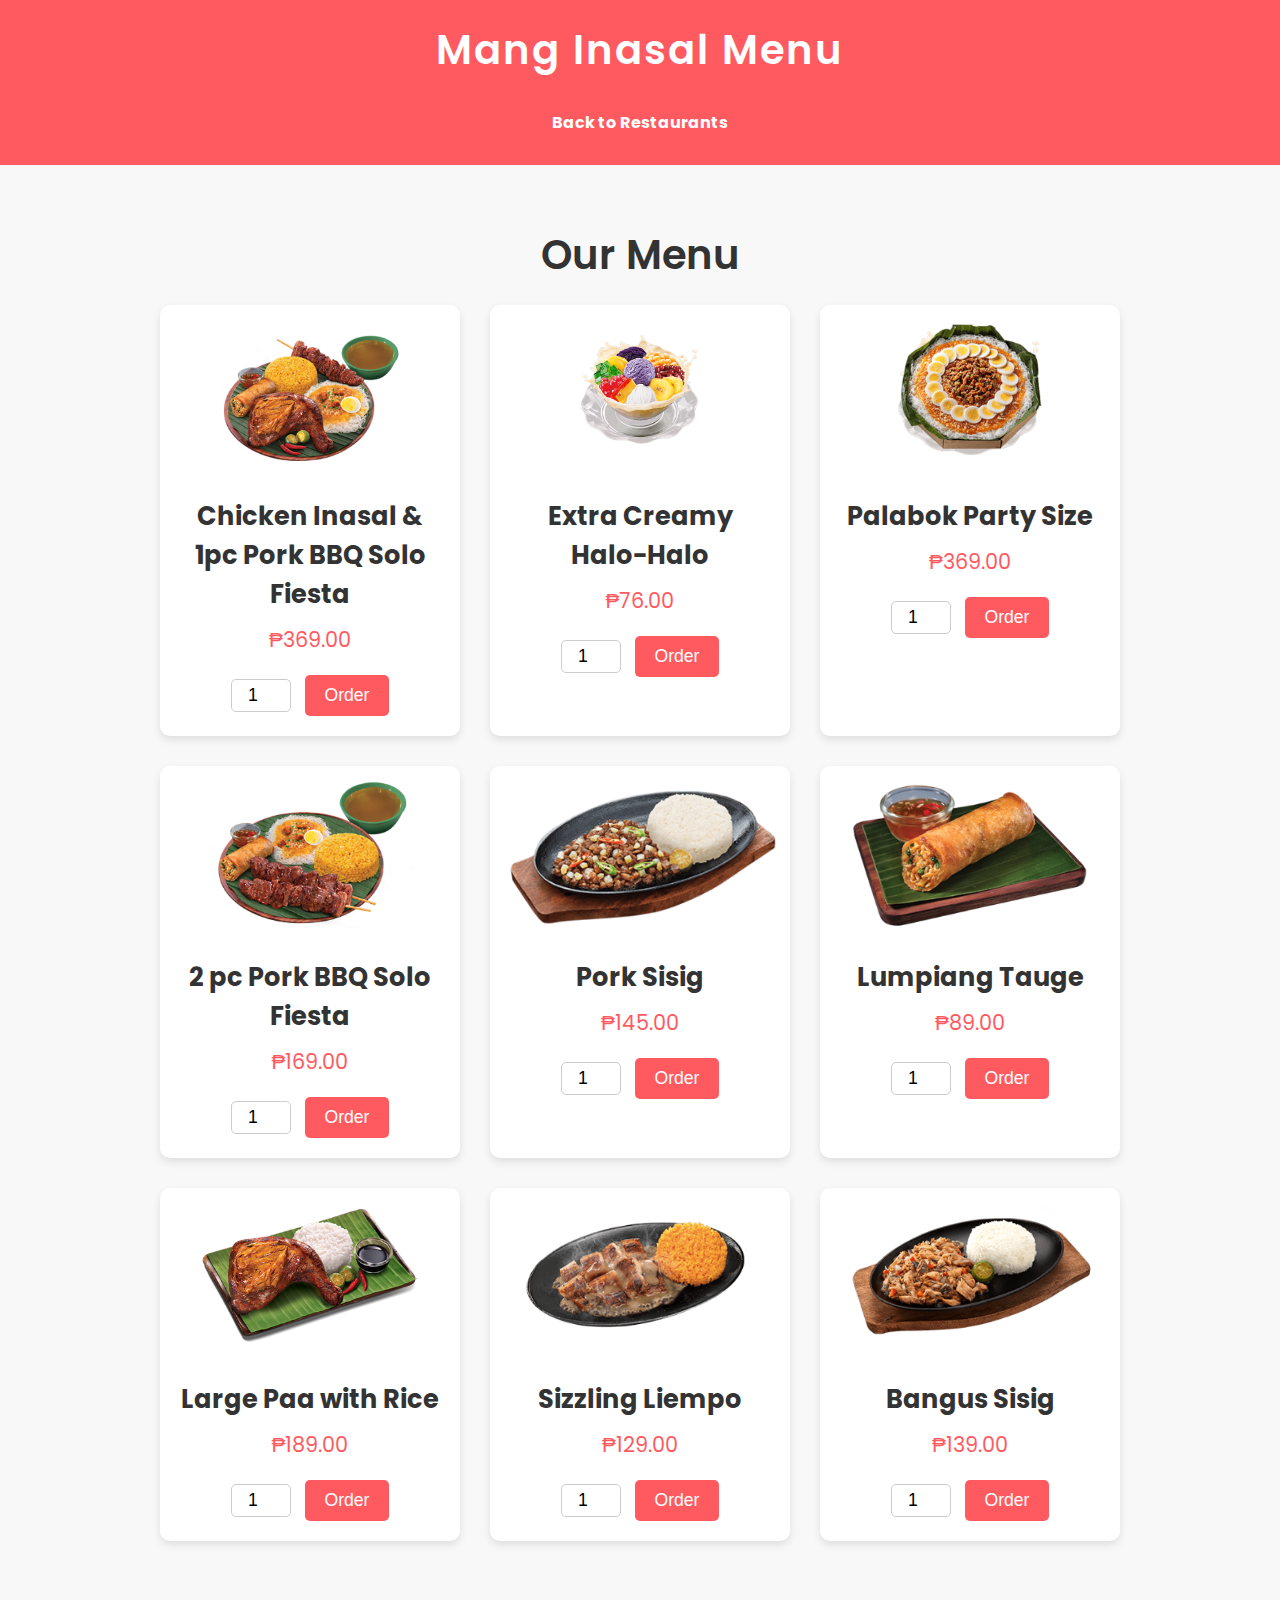
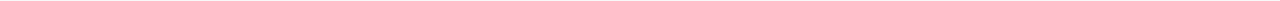
<file: Group 1 RMS/INFOT2 (RMS)/restaurant_html/manginasal-menu.html>
<!DOCTYPE html>
<html lang="en">
<head>
    <meta charset="UTF-8">
    <meta name="viewport" content="width=device-width, initial-scale=1.0">
    <title>Mang Inasal Menu</title>
    <link href="https://fonts.googleapis.com/css2?family=Poppins:wght@400;600&display=swap" rel="stylesheet">
    <link rel="stylesheet" href="../style1.css">
</head>
<body>
    <header>
        <div class="container">
            <h1>Mang Inasal Menu</h1>
            <a href="../index.html" class="back-link">Back to Restaurants</a>
        </div>
    </header>

    <section class="menu-section">
        <div class="container">
            <h2 class="section-title">Our Menu</h2>
            <div class="menu-items">
                <div class="menu-item">
                    <img src="../images/manginasal_img/Chicken Inasal.png" alt="Chicken Inasal & 1pc Pork BBQ Solo Fiesta" class="menu-item-image">
                    <div class="menu-item-details">
                        <h3>Chicken Inasal & 1pc Pork BBQ Solo Fiesta</h3>
                        <p class="menu-item-price">₱369.00</p>
                        <form action="../order.php" method="POST" class="order-form">
                            <input type="number" name="quantity" min="1" value="1" class="quantity-input">
                            <input type="hidden" name="item" value="Chicken Inasal & 1pc Pork BBQ Solo Fiesta">
                            <input type="hidden" name="price" value="369.00">
                            <input type="hidden" name="restaurant_name" value="Mang Inasal">
                            <button type="submit" class="order-btn">Order</button>
                        </form>
                    </div>
                </div>

                <div class="menu-item">
                    <img src="../images/manginasal_img/Extra Creamy Halo-Halo.png" alt="Extra Creamy Halo-Halo" class="menu-item-image">
                    <div class="menu-item-details">
                        <h3>Extra Creamy Halo-Halo</h3>
                        <p class="menu-item-price">₱76.00</p>
                        <form action="../order.php" method="POST" class="order-form">
                            <input type="number" name="quantity" min="1" value="1" class="quantity-input">
                            <input type="hidden" name="item" value="Extra Creamy Halo-Halo">
                            <input type="hidden" name="price" value="76.00">
                            <input type="hidden" name="restaurant_name" value="Mang Inasal">
                            <button type="submit" class="order-btn">Order</button>
                        </form>
                    </div>
                </div>

                <div class="menu-item">
                    <img src="../images/manginasal_img/Palabok Party Size.png" alt="Palabok Party Size" class="menu-item-image">
                    <div class="menu-item-details">
                        <h3>Palabok Party Size</h3>
                        <p class="menu-item-price">₱369.00</p>
                        <form action="../order.php" method="POST" class="order-form">
                            <input type="number" name="quantity" min="1" value="1" class="quantity-input">
                            <input type="hidden" name="item" value="Palabok Party Size">
                            <input type="hidden" name="price" value="369.00">
                            <input type="hidden" name="restaurant_name" value="Mang Inasal">
                            <button type="submit" class="order-btn">Order</button>
                        </form>
                    </div>
                </div>

                <div class="menu-item">
                    <img src="../images/manginasal_img/2 pc Pork BBQ Solo Fiesta.png" alt="2 pc Pork BBQ Solo Fiesta" class="menu-item-image">
                    <div class="menu-item-details">
                        <h3>2 pc Pork BBQ Solo Fiesta</h3>
                        <p class="menu-item-price">₱169.00</p>
                        <form action="../order.php" method="POST" class="order-form">
                            <input type="number" name="quantity" min="1" value="1" class="quantity-input">
                            <input type="hidden" name="item" value="2 pc Pork BBQ Solo Fiesta">
                            <input type="hidden" name="price" value="169.00">
                            <input type="hidden" name="restaurant_name" value="Mang Inasal">
                            <button type="submit" class="order-btn">Order</button>
                        </form>
                    </div>
                </div>

                <div class="menu-item">
                    <img src="../images/manginasal_img/Pork Sisg.png" alt="Pork Sisig" class="menu-item-image">
                    <div class="menu-item-details">
                        <h3>Pork Sisig</h3>
                        <p class="menu-item-price">₱145.00</p>
                        <form action="../order.php" method="POST" class="order-form">
                            <input type="number" name="quantity" min="1" value="1" class="quantity-input">
                            <input type="hidden" name="item" value="Pork Sisig">
                            <input type="hidden" name="price" value="145.00">
                            <input type="hidden" name="restaurant_name" value="Mang Inasal">
                            <button type="submit" class="order-btn">Order</button>
                        </form>
                    </div>
                </div>

                <div class="menu-item">
                    <img src="../images/manginasal_img/Lumpiang Tauge.png" alt="Lumpiang Tauge" class="menu-item-image">
                    <div class="menu-item-details">
                        <h3>Lumpiang Tauge</h3>
                        <p class="menu-item-price">₱89.00</p>
                        <form action="../order.php" method="POST" class="order-form">
                            <input type="number" name="quantity" min="1" value="1" class="quantity-input">
                            <input type="hidden" name="item" value="Lumpiang Tauge">
                            <input type="hidden" name="price" value="89.00">
                            <input type="hidden" name="restaurant_name" value="Mang Inasal">
                            <button type="submit" class="order-btn">Order</button>
                        </form>
                    </div>
                </div>

                <div class="menu-item">
                    <img src="../images/manginasal_img/Large Paa.png" alt="Large Paa with Rice" class="menu-item-image">
                    <div class="menu-item-details">
                        <h3>Large Paa with Rice</h3>
                        <p class="menu-item-price">₱189.00</p>
                        <form action="../order.php" method="POST" class="order-form">
                            <input type="number" name="quantity" min="1" value="1" class="quantity-input">
                            <input type="hidden" name="item" value="Large Paa with Rice">
                            <input type="hidden" name="price" value="189.00">
                            <input type="hidden" name="restaurant_name" value="Mang Inasal">
                            <button type="submit" class="order-btn">Order</button>
                        </form>
                    </div>
                </div>

                <div class="menu-item">
                    <img src="../images/manginasal_img/Sizzling Liempo.png" alt="Sizzling Liempo" class="menu-item-image">
                    <div class="menu-item-details">
                        <h3>Sizzling Liempo</h3>
                        <p class="menu-item-price">₱129.00</p>
                        <form action="../order.php" method="POST" class="order-form">
                            <input type="number" name="quantity" min="1" value="1" class="quantity-input">
                            <input type="hidden" name="item" value="Sizzling Liempo">
                            <input type="hidden" name="price" value="129.00">
                            <input type="hidden" name="restaurant_name" value="Mang Inasal">
                            <button type="submit" class="order-btn">Order</button>
                        </form>
                    </div>
                </div>

                <div class="menu-item">
                    <img src="../images/manginasal_img/Bangus Sisig.png" alt="Bangus Sisig" class="menu-item-image">
                    <div class="menu-item-details">
                        <h3>Bangus Sisig</h3>
                        <p class="menu-item-price">₱139.00</p>
                        <form action="../order.php" method="POST" class="order-form">
                            <input type="number" name="quantity" min="1" value="1" class="quantity-input">
                            <input type="hidden" name="item" value="Bangus Sisig">
                            <input type="hidden" name="price" value="139.00">
                            <input type="hidden" name="restaurant_name" value="Mang Inasal">
                            <button type="submit" class="order-btn">Order</button>
                        </form>
                    </div>
                </div>

            </div>
        </div>
    </section>
</body>
</html>
</file>
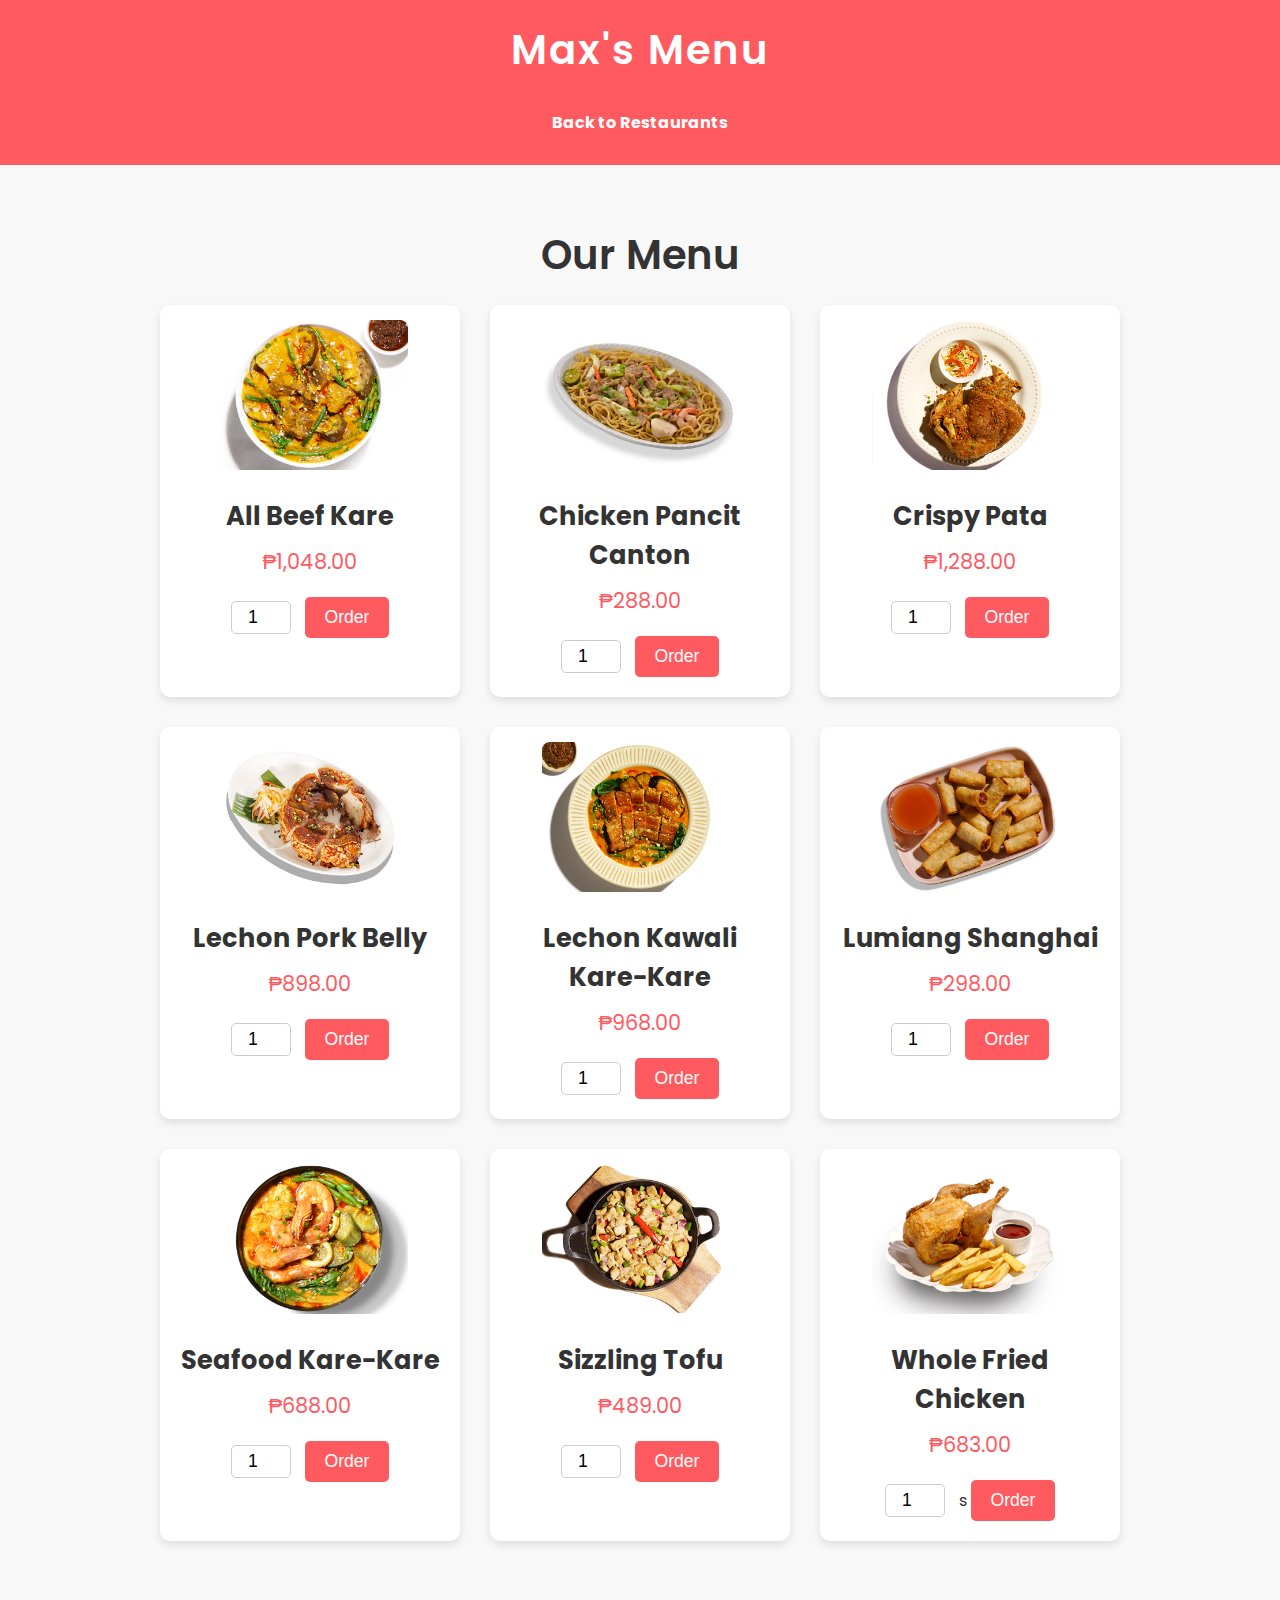
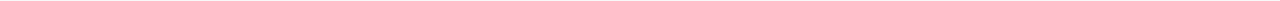
<file: Group 1 RMS/INFOT2 (RMS)/restaurant_html/max_s-menu.html>
<!DOCTYPE html>
<html lang="en">
<head>
    <meta charset="UTF-8">
    <meta name="viewport" content="width=device-width, initial-scale=1.0">
    <title>Mang Inasal Menu</title>
    <link href="https://fonts.googleapis.com/css2?family=Poppins:wght@400;600&display=swap" rel="stylesheet">
    <link rel="stylesheet" href="../style1.css">
</head>
<body>
    <header>
        <div class="container">
            <h1>Max's Menu</h1>
            <a href="../index.html" class="back-link">Back to Restaurants</a>
        </div>
    </header>

    <section class="menu-section">
        <div class="container">
            <h2 class="section-title">Our Menu</h2>
            <div class="menu-items">
                <div class="menu-item">
                    <img src="../images/maxs_img/All Beef Kare.png" alt="All Beef Kare" class="menu-item-image">
                    <div class="menu-item-details">
                        <h3>All Beef Kare</h3>
                        <p class="menu-item-price">₱1,048.00</p>
                        <form action="../order.php" method="POST" class="order-form">
                            <input type="number" name="quantity" min="1" value="1" class="quantity-input">
                            <input type="hidden" name="item" value="All Beef Kare">
                            <input type="hidden" name="price" value="1048.00">
                            <input type="hidden" name="restaurant_name" value="Max's">
                            <button type="submit" class="order-btn">Order</button>
                        </form>
                    </div>
                </div>

                <div class="menu-item">
                    <img src="../images/maxs_img/Chicken Pancit Canton.png" alt="Chicken Pancit Canton" class="menu-item-image">
                    <div class="menu-item-details">
                        <h3>Chicken Pancit Canton</h3>
                        <p class="menu-item-price">₱288.00</p>
                        <form action="../order.php" method="POST" class="order-form">
                            <input type="number" name="quantity" min="1" value="1" class="quantity-input">
                            <input type="hidden" name="item" value="Chicken Pancit Canton">
                            <input type="hidden" name="price" value="288.00">
                            <input type="hidden" name="restaurant_name" value="Max's">
                            <button type="submit" class="order-btn">Order</button>
                        </form>
                    </div>
                </div>

                <div class="menu-item">
                    <img src="../images/maxs_img/CRISPY PATA.png" alt="Crispy Pata" class="menu-item-image">
                    <div class="menu-item-details">
                        <h3>Crispy Pata</h3>
                        <p class="menu-item-price">₱1,288.00</p>
                        <form action="../order.php" method="POST" class="order-form">
                            <input type="number" name="quantity" min="1" value="1" class="quantity-input">
                            <input type="hidden" name="item" value="Crispy Pata">
                            <input type="hidden" name="price" value="1288.00">
                            <input type="hidden" name="restaurant_name" value="Max's">
                            <button type="submit" class="order-btn">Order</button>
                        </form>
                    </div>
                </div>
                <div class="menu-item">
                    <img src="../images/maxs_img/Lechon Belly.jpg" alt="Lechon Belly" class="menu-item-image">
                    <div class="menu-item-details">
                        <h3>Lechon Pork Belly</h3>
                        <p class="menu-item-price">₱898.00</p>
                        <form action="../order.php" method="POST" class="order-form">
                            <input type="number" name="quantity" min="1" value="1" class="quantity-input">
                            <input type="hidden" name="item" value="Lechon Belly">
                            <input type="hidden" name="price" value="898.00">
                            <input type="hidden" name="restaurant_name" value="Max's">
                            <button type="submit" class="order-btn">Order</button>
                        </form>
                    </div>
                </div>
                <div class="menu-item">
                    <img src="../images/maxs_img/Lechon Kawali Kare-Kare.png" alt="Lechon Kawali Kare-Kare" class="menu-item-image">
                    <div class="menu-item-details">
                        <h3>Lechon Kawali Kare-Kare</h3>
                        <p class="menu-item-price">₱968.00</p>
                        <form action="../order.php" method="POST" class="order-form">
                            <input type="number" name="quantity" min="1" value="1" class="quantity-input">
                            <input type="hidden" name="item" value="Lechon Kawali Kare-Kare">
                            <input type="hidden" name="price" value="968.00">
                            <input type="hidden" name="restaurant_name" value="Max's">
                            <button type="submit" class="order-btn">Order</button>
                        </form>
                    </div>                  
                </div>
                <div class="menu-item">
                    <img src="../images/maxs_img/Lumiang Shanghai.png" alt="Lumiang Shanghai" class="menu-item-image">
                    <div class="menu-item-details">
                        <h3>Lumiang Shanghai</h3>
                        <p class="menu-item-price">₱298.00</p>
                        <form action="../order.php" method="POST" class="order-form">
                            <input type="number" name="quantity" min="1" value="1" class="quantity-input">
                            <input type="hidden" name="item" value="Lumiang Shanghai">
                            <input type="hidden" name="price" value="298.00">
                            <input type="hidden" name="restaurant_name" value="Max's">
                            <button type="submit" class="order-btn">Order</button>
                        </form>
                    </div>                   
                </div>
                <div class="menu-item">
                    <img src="../images/maxs_img/Seafood Kare-Kare.png" alt="Seafood Kare-Kare" class="menu-item-image">
                    <div class="menu-item-details">
                        <h3>Seafood Kare-Kare</h3>
                        <p class="menu-item-price">₱688.00</p>
                        <form action="../order.php" method="POST" class="order-form">
                            <input type="number" name="quantity" min="1" value="1" class="quantity-input">
                            <input type="hidden" name="item" value="Seafood Kare-Kare">
                            <input type="hidden" name="price" value="688.00">
                            <input type="hidden" name="restaurant_name" value="Max's">
                            <button type="submit" class="order-btn">Order</button>
                        </form>
                    </div>
                </div>
                <div class="menu-item">
                    <img src="../images/maxs_img/Sizzling Tofu.png" alt="chowking siomai chao fan family platter" class="menu-item-image">
                    <div class="menu-item-details">
                        <h3>Sizzling Tofu</h3>
                        <p class="menu-item-price">₱489.00</p>
                        <form action="../order.php" method="POST" class="order-form">
                            <input type="number" name="quantity" min="1" value="1" class="quantity-input">
                            <input type="hidden" name="item" value="Sizzling Tofu">
                            <input type="hidden" name="price" value="489.00">
                            <input type="hidden" name="restaurant_name" value="Max's">
                            <button type="submit" class="order-btn">Order</button>
                        </form>
                    </div>                  
                </div>
                <div class="menu-item">
                    <img src="../images/maxs_img/Whole Fried Chicken.png" alt="Whole Fried Chicken" class="menu-item-image">
                    <div class="menu-item-details">
                        <h3>Whole Fried Chicken</h3>
                        <p class="menu-item-price">₱683.00</p>
                        <form action="../order.php" method="POST" class="order-form">
                            <input type="number" name="quantity" min="1" value="1" class="quantity-input">
                            <input type="hidden" name="item" value="Whole Fried Chicken">
                            <input type="hidden" name="price" value="683.00">
                            <input type="hidden" name="restaurant_name" value="Max's">s
                            <button type="submit" class="order-btn">Order</button>
                        </form>
                    </div>                   
                </div>
            </div>
        </div>
    </section>
</body>
</html>
</file>
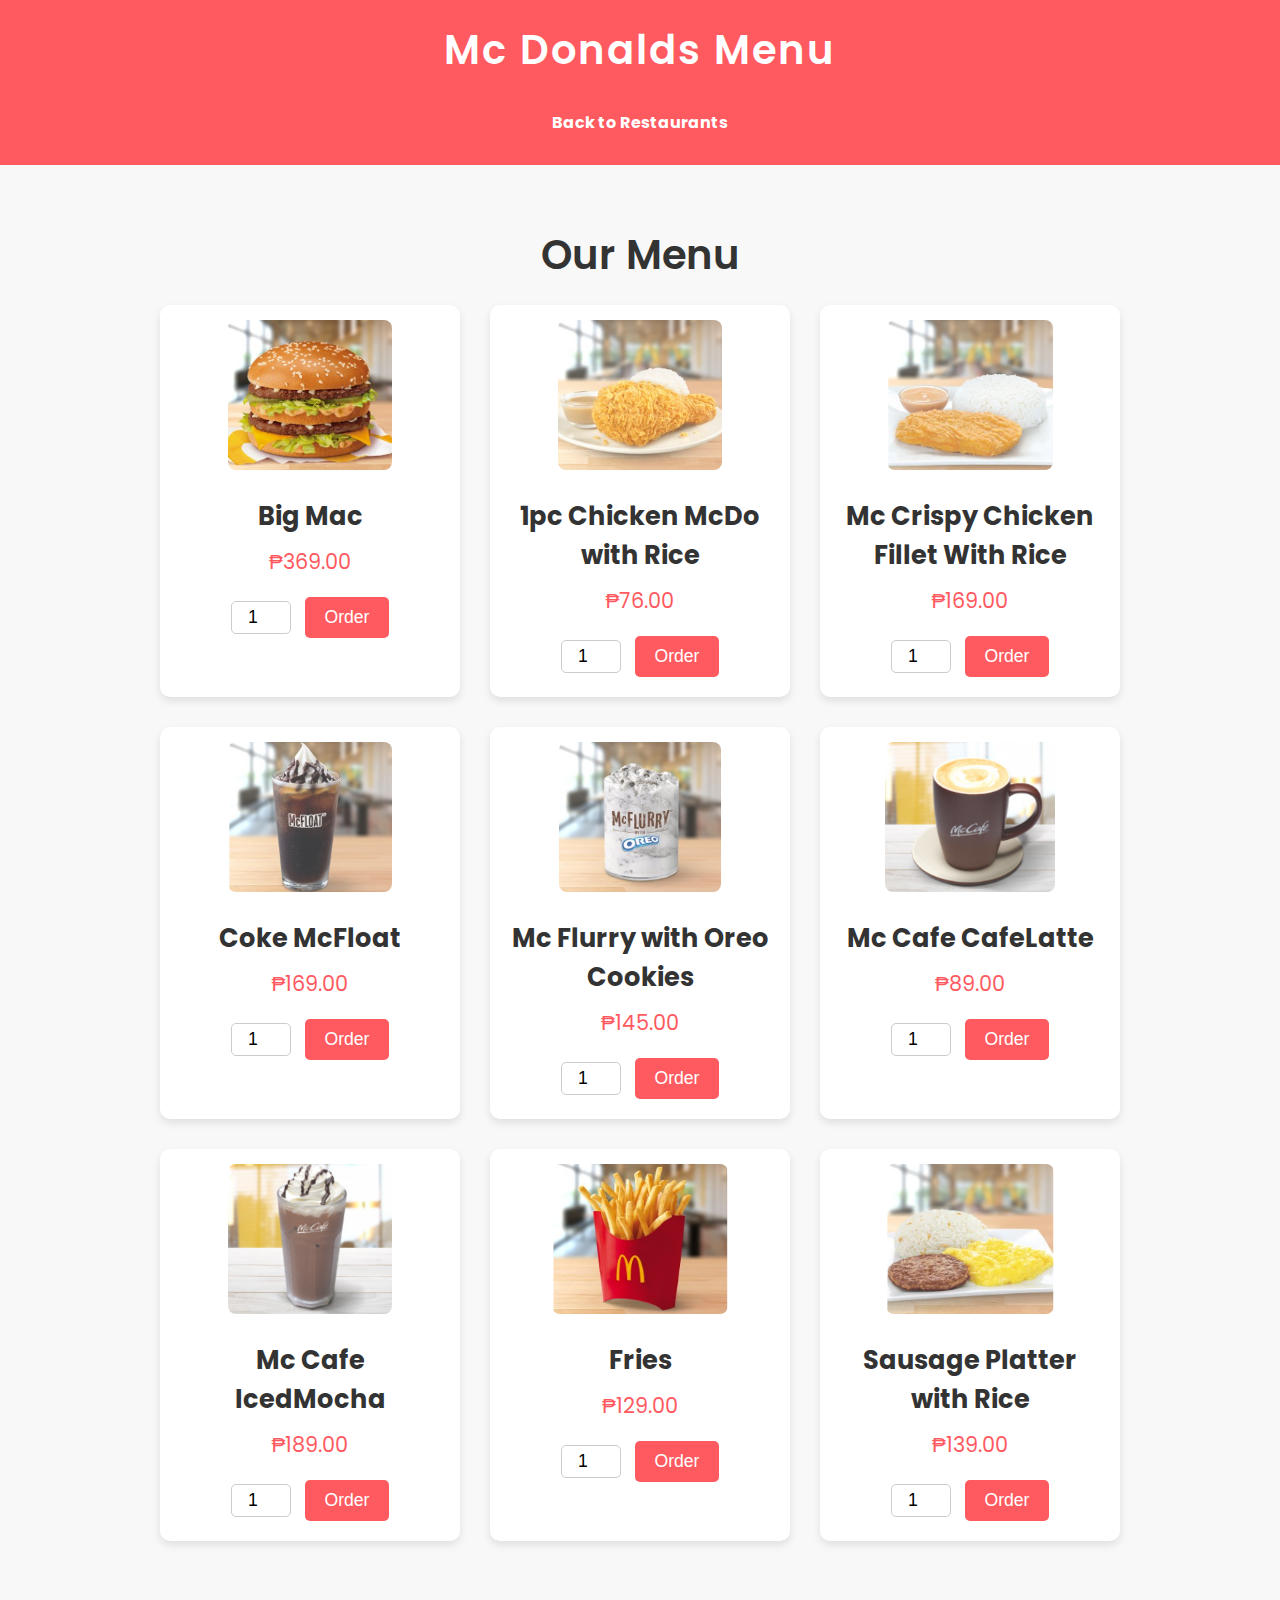
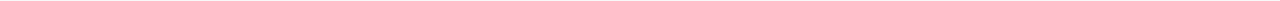
<file: Group 1 RMS/INFOT2 (RMS)/restaurant_html/mcdonalds-menu.html>
<!DOCTYPE html>
<html lang="en">
<head>
    <meta charset="UTF-8">
    <meta name="viewport" content="width=device-width, initial-scale=1.0">
    <title>Mc Donalds Menu</title>
    <link href="https://fonts.googleapis.com/css2?family=Poppins:wght@400;600&display=swap" rel="stylesheet">
    <link rel="stylesheet" href="../style1.css">
</head>
<body>
    <header>
        <div class="container">
            <h1>Mc Donalds Menu</h1>
            <a href="../index.html" class="back-link">Back to Restaurants</a>
        </div>
    </header>

    <section class="menu-section">
        <div class="container">
            <h2 class="section-title">Our Menu</h2>
            <div class="menu-items">
                <div class="menu-item">
                    <img src="../images/McDo_img/Big Mac.png" alt="Big Mac" class="menu-item-image">
                    <div class="menu-item-details">
                        <h3>Big Mac</h3>
                        <p class="menu-item-price">₱369.00</p>
                        <form action="../order.php" method="POST" class="order-form">
                            <input type="number" name="quantity" min="1" value="1" class="quantity-input">
                            <input type="hidden" name="item" value="Big Mac">
                            <input type="hidden" name="price" value="369.00">
                            <input type="hidden" name="restaurant_name" value="McDonalds">
                            <button type="submit" class="order-btn">Order</button>
                        </form>
                    </div>
                </div>

                <div class="menu-item">
                    <img src="../images/McDo_img/1pc Chicken McDo with Rice.png" alt="1pc Chicken McDo with Rice" class="menu-item-image">
                    <div class="menu-item-details">
                        <h3>1pc Chicken McDo with Rice</h3>
                        <p class="menu-item-price">₱76.00</p>
                        <form action="../order.php" method="POST" class="order-form">
                            <input type="number" name="quantity" min="1" value="1" class="quantity-input">
                            <input type="hidden" name="item" value="1pc Chicken McDo with Rice">
                            <input type="hidden" name="price" value="76.00">
                            <input type="hidden" name="restaurant_name" value="McDonalds">
                            <button type="submit" class="order-btn">Order</button>
                        </form>
                    </div>
                </div>

                <div class="menu-item">
                    <img src="../images/McDo_img/Mc Crispy Chicken Fillet With Rice.png" alt="Mc Crispy Chicken Fillet With Rice" class="menu-item-image">
                    <div class="menu-item-details">
                        <h3>Mc Crispy Chicken Fillet With Rice</h3>
                        <p class="menu-item-price">₱169.00</p>
                        <form action="../order.php" method="POST" class="order-form">
                            <input type="number" name="quantity" min="1" value="1" class="quantity-input">
                            <input type="hidden" name="item" value="Mc Crispy Chicken Fillet With Rice">
                            <input type="hidden" name="price" value="169.00">
                            <input type="hidden" name="restaurant_name" value="McDonalds">
                            <button type="submit" class="order-btn">Order</button>
                        </form>
                    </div>
                </div>

                <div class="menu-item">
                    <img src="../images/McDo_img/Coke McFloat.png" alt="Coke McFloat" class="menu-item-image">
                    <div class="menu-item-details">
                        <h3>Coke McFloat</h3>
                        <p class="menu-item-price">₱169.00</p>
                        <form action="../order.php" method="POST" class="order-form">
                            <input type="number" name="quantity" min="1" value="1" class="quantity-input">
                            <input type="hidden" name="item" value="Coke McFloat">
                            <input type="hidden" name="price" value="169.00">
                            <input type="hidden" name="restaurant_name" value="McDonalds">
                            <button type="submit" class="order-btn">Order</button>
                        </form>
                    </div>
                </div>

                <div class="menu-item">
                    <img src="../images/McDo_img/Mc Flurry with Oreo Cookies.png" alt="Mc Flurry with Oreo Cookies" class="menu-item-image">
                    <div class="menu-item-details">
                        <h3>Mc Flurry with Oreo Cookies</h3>
                        <p class="menu-item-price">₱145.00</p>
                        <form action="../order.php" method="POST" class="order-form">
                            <input type="number" name="quantity" min="1" value="1" class="quantity-input">
                            <input type="hidden" name="item" value="Mc Flurry with Oreo Cookies">
                            <input type="hidden" name="price" value="145.00">
                            <input type="hidden" name="restaurant_name" value="McDonalds">
                            <button type="submit" class="order-btn">Order</button>
                        </form>
                    </div>
                </div>

                <div class="menu-item">
                    <img src="../images/McDo_img/Mc Cafe CafeLatte.png" alt="Mc Cafe CafeLatte" class="menu-item-image">
                    <div class="menu-item-details">
                        <h3>Mc Cafe CafeLatte</h3>
                        <p class="menu-item-price">₱89.00</p>
                        <form action="../order.php" method="POST" class="order-form">
                            <input type="number" name="quantity" min="1" value="1" class="quantity-input">
                            <input type="hidden" name="item" value="Mc Cafe CafeLatte">
                            <input type="hidden" name="price" value="89.00">
                            <input type="hidden" name="restaurant_name" value="McDonalds">
                            <button type="submit" class="order-btn">Order</button>
                        </form>
                    </div>
                </div>

                <div class="menu-item">
                    <img src="../images/McDo_img/Mc Cafe IcedMocha.png" alt="Mc Cafe IcedMocha" class="menu-item-image">
                    <div class="menu-item-details">
                        <h3>Mc Cafe IcedMocha</h3>
                        <p class="menu-item-price">₱189.00</p>
                        <form action="../order.php" method="POST" class="order-form">
                            <input type="number" name="quantity" min="1" value="1" class="quantity-input">
                            <input type="hidden" name="item" value="Mc Cafe IcedMocha">
                            <input type="hidden" name="price" value="189.00">
                            <input type="hidden" name="restaurant_name" value="McDonalds">
                            <button type="submit" class="order-btn">Order</button>
                        </form>
                    </div>
                </div>

                <div class="menu-item">
                    <img src="../images/McDo_img/Fries.png" alt="Fries" class="menu-item-image">
                    <div class="menu-item-details">
                        <h3>Fries</h3>
                        <p class="menu-item-price">₱129.00</p>
                        <form action="../order.php" method="POST" class="order-form">
                            <input type="number" name="quantity" min="1" value="1" class="quantity-input">
                            <input type="hidden" name="item" value="Fries">
                            <input type="hidden" name="price" value="129.00">
                            <input type="hidden" name="restaurant_name" value="McDonalds">
                            <button type="submit" class="order-btn">Order</button>
                        </form>
                    </div>
                </div>

                <div class="menu-item">
                    <img src="../images/McDo_img/Sauge Platter with Rice.png" alt="Sausage Platter with Rice" class="menu-item-image">
                    <div class="menu-item-details">
                        <h3>Sausage Platter with Rice</h3>
                        <p class="menu-item-price">₱139.00</p>
                        <form action="../order.php" method="POST" class="order-form">
                            <input type="number" name="quantity" min="1" value="1" class="quantity-input">
                            <input type="hidden" name="item" value="Sausage Platter with Rice">
                            <input type="hidden" name="price" value="139.00">
                            <input type="hidden" name="restaurant_name" value="McDonalds">
                            <button type="submit" class="order-btn">Order</button>
                        </form>
                    </div>
                </div>
            </div>
        </div>
    </section>
</body>
</html>
</file>
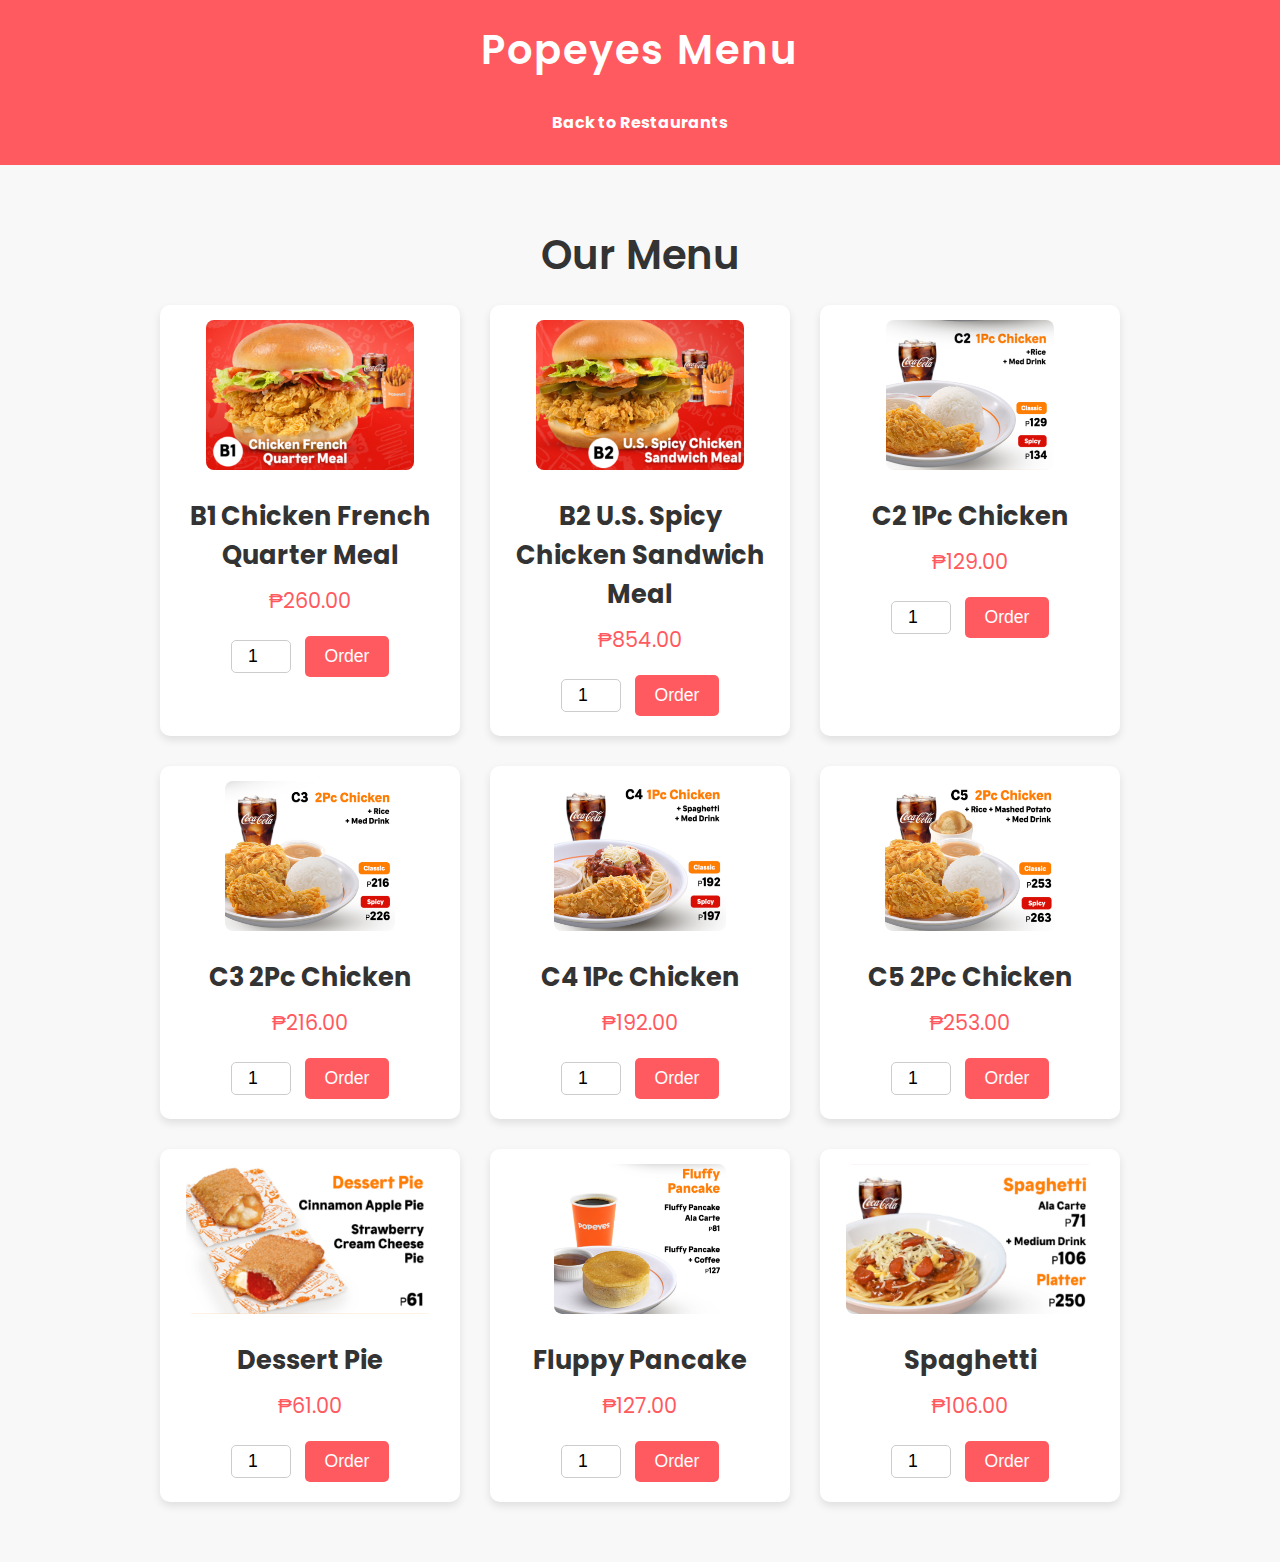
<file: Group 1 RMS/INFOT2 (RMS)/restaurant_html/popeyes-menu.html>
<!DOCTYPE html>
<html lang="en">
<head>
    <meta charset="UTF-8">
    <meta name="viewport" content="width=device-width, initial-scale=1.0">
    <title>Popeyes Menu</title>
    <link href="https://fonts.googleapis.com/css2?family=Poppins:wght@400;600&display=swap" rel="stylesheet">
    <link rel="stylesheet" href="../style1.css">
</head>
<body>
    <header>
        <div class="container">
            <h1>Popeyes Menu</h1>
            <a href="../index.html" class="back-link">Back to Restaurants</a>
        </div>
    </header>

    <section class="menu-section">
        <div class="container">
            <h2 class="section-title">Our Menu</h2>
            <div class="menu-items">
                <div class="menu-item">
                    <img src="../images/Popeyes_img/B1 Chicken French Quarter Meal.png" alt="B1 Chicken French Quarter Meal" class="menu-item-image">
                    <div class="menu-item-details">
                        <h3>B1 Chicken French Quarter Meal</h3>
                        <p class="menu-item-price">₱260.00</p>
                        <form action="../order.php" method="POST" class="order-form">
                            <input type="number" name="quantity" min="1" value="1" class="quantity-input">
                            <input type="hidden" name="item" value="B1 Chicken French Quarter Meal">
                            <input type="hidden" name="price" value="260.00">
                            <input type="hidden" name="restaurant_name" value="PopeEyes">
                            <button type="submit" class="order-btn">Order</button>
                        </form>
                    </div>
                </div>

                <div class="menu-item">
                    <img src="../images/Popeyes_img/B2 U.S. Spicy Chicken Sandwich Meal.png" alt="B2 U.S. Spicy Chicken Sandwich Meal" class="menu-item-image">
                    <div class="menu-item-details">
                        <h3>B2 U.S. Spicy Chicken Sandwich Meal</h3>
                        <p class="menu-item-price">₱854.00</p>
                        <form action="../order.php" method="POST" class="order-form">
                            <input type="number" name="quantity" min="1" value="1" class="quantity-input">
                            <input type="hidden" name="item" value="B2 U.S. Spicy Chicken Sandwich Meal">
                            <input type="hidden" name="price" value="845.00">
                            <input type="hidden" name="restaurant_name" value="PopeEyes">
                            <button type="submit" class="order-btn">Order</button>
                        </form>
                    </div>
                </div>

                <div class="menu-item">
                    <img src="../images/Popeyes_img/C2 1Pc Chicken.png" alt="C2 1Pc Chicken" class="menu-item-image">
                    <div class="menu-item-details">
                        <h3>C2 1Pc Chicken</h3>
                        <p class="menu-item-price">₱129.00</p>
                        <form action="../order.php" method="POST" class="order-form">
                            <input type="number" name="quantity" min="1" value="1" class="quantity-input">
                            <input type="hidden" name="item" value="C2 1Pc Chicken">
                            <input type="hidden" name="price" value="129.00">
                            <input type="hidden" name="restaurant_name" value="PopeEyes">
                            <button type="submit" class="order-btn">Order</button>
                        </form>
                    </div>
                </div>
                <div class="menu-item">
                    <img src="../images/Popeyes_img/C3 2Pc Chicken.png" alt="C3 2Pc Chicken" class="menu-item-image">
                    <div class="menu-item-details">
                        <h3>C3 2Pc Chicken</h3>
                        <p class="menu-item-price">₱216.00</p>
                        <form action="../order.php" method="POST" class="order-form">
                            <input type="number" name="quantity" min="1" value="1" class="quantity-input">
                            <input type="hidden" name="item" value="C3 2Pc Chicken">
                            <input type="hidden" name="price" value="216.00">
                            <input type="hidden" name="restaurant_name" value="PopeEyes">
                            <button type="submit" class="order-btn">Order</button>
                        </form>
                    </div>
                </div>
                <div class="menu-item">
                    <img src="../images/Popeyes_img/C4 1Pc Chicken.png" alt="C4 1Pc Chicken" class="menu-item-image">
                    <div class="menu-item-details">
                        <h3>C4 1Pc Chicken</h3>
                        <p class="menu-item-price">₱192.00</p>
                        <form action="../order.php" method="POST" class="order-form">
                            <input type="number" name="quantity" min="1" value="1" class="quantity-input">
                            <input type="hidden" name="item" value="C4 1Pc Chicken">
                            <input type="hidden" name="price" value="192.00">
                            <input type="hidden" name="restaurant_name" value="PopeEyes">
                            <button type="submit" class="order-btn">Order</button>
                        </form>
                    </div>                  
                </div>
                <div class="menu-item">
                    <img src="../images/Popeyes_img/C5 2Pc Chicken.png" alt="C5 2Pc Chicken" class="menu-item-image">
                    <div class="menu-item-details">
                        <h3>C5 2Pc Chicken</h3>
                        <p class="menu-item-price">₱253.00</p>
                        <form action="../order.php" method="POST" class="order-form">
                            <input type="number" name="quantity" min="1" value="1" class="quantity-input">
                            <input type="hidden" name="item" value="C5 2Pc Chicken">
                            <input type="hidden" name="price" value="253.00">
                            <input type="hidden" name="restaurant_name" value="PopeEyes">
                            <button type="submit" class="order-btn">Order</button>
                        </form>
                    </div>                   
                </div>
                <div class="menu-item">
                    <img src="../images/Popeyes_img/Dessert Pie.png" alt="Dessert Pie" class="menu-item-image">
                    <div class="menu-item-details">
                        <h3>Dessert Pie</h3>
                        <p class="menu-item-price">₱61.00</p>
                        <form action="../order.php" method="POST" class="order-form">
                            <input type="number" name="quantity" min="1" value="1" class="quantity-input">
                            <input type="hidden" name="item" value="Dessert Pie">
                            <input type="hidden" name="price" value="61.00">
                            <input type="hidden" name="restaurant_name" value="PopeEyes">
                            <button type="submit" class="order-btn">Order</button>
                            
                        </form>
                    </div>
                </div>
                <div class="menu-item">
                    <img src="../images/Popeyes_img/Fluppy Pancake.png" alt="Fluppy Pancake" class="menu-item-image">
                    <div class="menu-item-details">
                        <h3>Fluppy Pancake</h3>
                        <p class="menu-item-price">₱127.00</p>
                        <form action="../order.php" method="POST" class="order-form">
                            <input type="number" name="quantity" min="1" value="1" class="quantity-input">
                            <input type="hidden" name="item" value="Fluppy Pancake">
                            <input type="hidden" name="price" value="127.00">
                            <input type="hidden" name="restaurant_name" value="PopeEyes">
                            <button type="submit" class="order-btn">Order</button>
                        </form>
                    </div>                  
                </div>
                <div class="menu-item">
                    <img src="../images/Popeyes_img/Spaghetti.png" alt="Spaghetti" class="menu-item-image">
                    <div class="menu-item-details">
                        <h3>Spaghetti</h3>
                        <p class="menu-item-price">₱106.00</p>
                        <form action="../order.php" method="POST" class="order-form">
                            <input type="number" name="quantity" min="1" value="1" class="quantity-input">
                            <input type="hidden" name="item" value="Spaghetti">
                            <input type="hidden" name="price" value="106.00">
                            <input type="hidden" name="restaurant_name" value="PopeEyes">
                            <button type="submit" class="order-btn">Order</button>
                        </form>
                    </div>                   
                </div>
            </div>
        </div>
    </section>
</body>
</html>
</file>
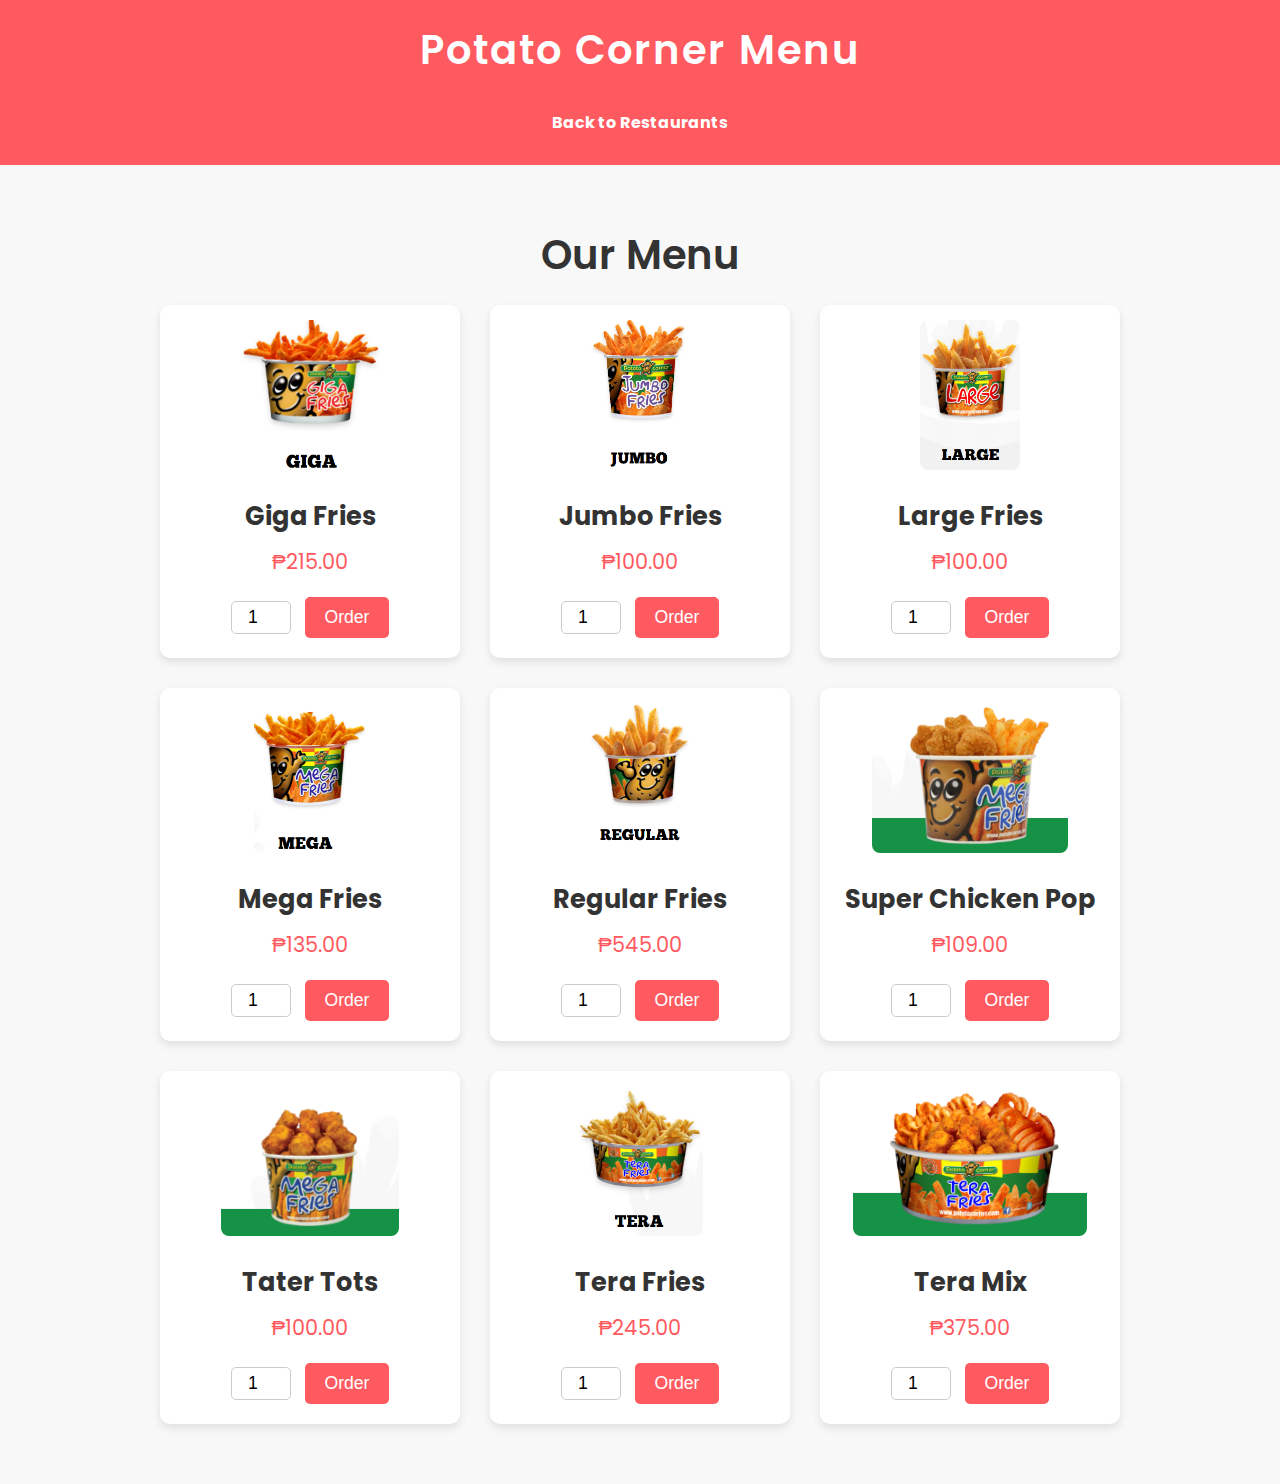
<file: Group 1 RMS/INFOT2 (RMS)/restaurant_html/PotatoCorner-menu.html>
<!DOCTYPE html>
<html lang="en">
<head>
    <meta charset="UTF-8">
    <meta name="viewport" content="width=device-width, initial-scale=1.0">
    <title>Potato Corner Menu</title>
    <link href="https://fonts.googleapis.com/css2?family=Poppins:wght@400;600&display=swap" rel="stylesheet">
    <link rel="stylesheet" href="../style1.css">
</head>
<body>
    <header>
        <div class="container">
            <h1>Potato Corner Menu</h1>
            <a href="../index.html" class="back-link">Back to Restaurants</a>
        </div>
    </header>

    <section class="menu-section">
        <div class="container">
            <h2 class="section-title">Our Menu</h2>
            <div class="menu-items">
                <div class="menu-item">
                    <img src="../images/PotatoCorner_img/Giga Fries.png" alt="Giga Fries" class="menu-item-image">
                    <div class="menu-item-details">
                        <h3>Giga Fries</h3>
                        <p class="menu-item-price">₱215.00</p>
                        <form action="../order.php" method="POST" class="order-form">
                            <input type="number" name="quantity" min="1" value="1" class="quantity-input">
                            <input type="hidden" name="item" value="Giga Fries">
                            <input type="hidden" name="price" value="215.00">
                            <input type="hidden" name="restaurant_name" value="Potato Corner">
                            <button type="submit" class="order-btn">Order</button>
                        </form>
                    </div>
                </div>

                <div class="menu-item">
                    <img src="../images/PotatoCorner_img/Jumbo Fries.png" alt="Jumbo Fries" class="menu-item-image">
                    <div class="menu-item-details">
                        <h3>Jumbo Fries</h3>
                        <p class="menu-item-price">₱100.00</p>
                        <form action="../order.php" method="POST" class="order-form">
                            <input type="number" name="quantity" min="1" value="1" class="quantity-input">
                            <input type="hidden" name="item" value="Jumbo Fries">
                            <input type="hidden" name="price" value="100.00">
                            <input type="hidden" name="restaurant_name" value="Potato Corner">
                            <button type="submit" class="order-btn">Order</button>
                        </form>
                    </div>
                </div>

                <div class="menu-item">
                    <img src="../images/PotatoCorner_img/Large Fries.png" alt="Large Fries" class="menu-item-image">
                    <div class="menu-item-details">
                        <h3>Large Fries</h3>
                        <p class="menu-item-price">₱100.00</p>
                        <form action="../order.php" method="POST" class="order-form">
                            <input type="number" name="quantity" min="1" value="1" class="quantity-input">
                            <input type="hidden" name="item" value="Large Fries">
                            <input type="hidden" name="price" value="100.00">
                            <input type="hidden" name="restaurant_name" value="Potato Corner">
                            <button type="submit" class="order-btn">Order</button>
                        </form>
                    </div>
                </div>
                <div class="menu-item">
                    <img src="../images/PotatoCorner_img/Mega Fries.png" alt="Mega Fries" class="menu-item-image">
                    <div class="menu-item-details">
                        <h3>Mega Fries</h3>
                        <p class="menu-item-price">₱135.00</p>
                        <form action="../order.php" method="POST" class="order-form">
                            <input type="number" name="quantity" min="1" value="1" class="quantity-input">
                            <input type="hidden" name="item" value="Mega Fries">
                            <input type="hidden" name="price" value="135.00">
                            <input type="hidden" name="restaurant_name" value="Potato Corner">
                            <button type="submit" class="order-btn">Order</button>
                        </form>
                    </div>
                </div>
                <div class="menu-item">
                    <img src="../images/PotatoCorner_img/Regular Fries.png" alt="Regular Fries" class="menu-item-image">
                    <div class="menu-item-details">
                        <h3>Regular Fries</h3>
                        <p class="menu-item-price">₱545.00</p>
                        <form action="../order.php" method="POST" class="order-form">
                            <input type="number" name="quantity" min="1" value="1" class="quantity-input">
                            <input type="hidden" name="item" value="Regular Fries">
                            <input type="hidden" name="price" value="545.00">
                            <input type="hidden" name="restaurant_name" value="Potato Corner">
                            <button type="submit" class="order-btn">Order</button>
                        </form>
                    </div>                  
                </div>
                <div class="menu-item">
                    <img src="../images/PotatoCorner_img/Super Chicken Pop.png" alt="Super Chicken Pop" class="menu-item-image">
                    <div class="menu-item-details">
                        <h3>Super Chicken Pop</h3>
                        <p class="menu-item-price">₱109.00</p>
                        <form action="../order.php" method="POST" class="order-form">
                            <input type="number" name="quantity" min="1" value="1" class="quantity-input">
                            <input type="hidden" name="item" value="Super Chicken Pop">
                            <input type="hidden" name="price" value="109.00">
                            <input type="hidden" name="restaurant_name" value="Potato Corner">
                            <button type="submit" class="order-btn">Order</button>
                        </form>
                    </div>                   
                </div>
                <div class="menu-item">
                    <img src="../images/PotatoCorner_img/Tater Tots.png" alt="Tater Tots" class="menu-item-image">
                    <div class="menu-item-details">
                        <h3>Tater Tots</h3>
                        <p class="menu-item-price">₱100.00</p>
                        <form action="../order.php" method="POST" class="order-form">
                            <input type="number" name="quantity" min="1" value="1" class="quantity-input">
                            <input type="hidden" name="item" value="Tater Tots">
                            <input type="hidden" name="price" value="100.00">
                            <input type="hidden" name="restaurant_name" value="Potato Corner">
                            <button type="submit" class="order-btn">Order</button>
                        </form>
                    </div>
                </div>
                <div class="menu-item">
                    <img src="../images/PotatoCorner_img/Tera Fries.png" alt="Tera Fries" class="menu-item-image">
                    <div class="menu-item-details">
                        <h3>Tera Fries</h3>
                        <p class="menu-item-price">₱245.00</p>
                        <form action="../order.php" method="POST" class="order-form">
                            <input type="number" name="quantity" min="1" value="1" class="quantity-input">
                            <input type="hidden" name="item" value="Tera Fries">
                            <input type="hidden" name="price" value="245.00">
                            <input type="hidden" name="restaurant_name" value="Potato Corner">
                            <button type="submit" class="order-btn">Order</button>
                        </form>
                    </div>                  
                </div>
                <div class="menu-item">
                    <img src="../images/PotatoCorner_img/Tera Mix.png" alt="Tera Mix" class="menu-item-image">
                    <div class="menu-item-details">
                        <h3>Tera Mix</h3>
                        <p class="menu-item-price">₱375.00</p>
                        <form action="../order.php" method="POST" class="order-form">
                            <input type="number" name="quantity" min="1" value="1" class="quantity-input">
                            <input type="hidden" name="item" value="Tera  Mix">
                            <input type="hidden" name="price" value="375.00">
                            <input type="hidden" name="restaurant_name" value="Potato Corner">
                            <button type="submit" class="order-btn">Order</button>
                        </form>
                    </div>                   
                </div>
            </div>
        </div>
    </section>
</body>
</html>
</file>
<file: Group 1 RMS/INFOT2 (RMS)/style.css>
/* Basic reset */
* {
    margin: 0;
    padding: 0;
    box-sizing: border-box;
}

body {
    font-family: 'Poppins', sans-serif;
    background-color: #F8F8F8;
    color: #333;
}
/* Home Section */
#home {
    background-color: #fff;
    color: #333;
    padding: 40px 0;
}

#home h2 {
    font-size: 2rem;
    margin-bottom: 20px;
    color: #635bee;
}

#home p {
    font-size: 1.1rem;
    margin-bottom: 15px;
    line-height: 1.6;
}

#home strong {
    font-weight: 600;
}

#home h3 {
    font-size: 1.7rem;
    margin-top: 20px;
    color: #635bee;
}

@media (max-width: 768px) {
    #home h2, #home h3 {
        font-size: 1.5rem;
    }

    #home p {
        font-size: 1rem;
    }
}

/* Header */
header {
    background-color: #635bee; 
    color: white;
    padding: 20px 0;
    text-align: center;
}

header h1 {
    font-size: 2.5rem;
    letter-spacing: 2px;
}

/* Navbar */
nav ul {
    list-style: none;
    padding-top: 15px;
}

nav ul li {
    display: inline;
    margin: 0 20px;
}

nav ul li a {
    color: rgb(247, 247, 247);
    text-decoration: none;
    font-weight: bold;
    transition: color 0.3s ease;
}

nav ul li a:hover {
    color: #63e8ff;
}

/* Containers */
.container {
    width: 80%;
    margin: 0 auto;
}

h2 {
    color: #333;
    font-size: 2rem;
    margin-bottom: 15px;
}

.section {
    padding: 40px 0;
}

/* Restaurant List */
.restaurant-list {
    display: flex;
    gap: 20px;
    flex-wrap: wrap;
}

.restaurant {
    background-color: #fff;
    padding: 15px;
    box-shadow: 0 4px 6px rgba(0, 0, 0, 0.1);
    text-align: center;
    width: calc(25% - 20px);
    margin-bottom: 20px;
    border-radius: 8px;
}

.restaurant-img {
    max-width: 100%;
    height: 150px;
    object-fit: cover;
    border-radius: 8px;
}

/* Menu */
.menu {
    margin-top: 15px;
    list-style: none;
}

.menu li {
    margin: 10px 0;
}

.food-img {
    width: 100px;
    height: 100px;
    object-fit: cover;
    margin-right: 15px;
    border-radius: 50%;
}

.order-btn {
    background-color: #FF5A5F;
    color: white;
    padding: 10px 20px;
    border: none;
    cursor: pointer;
    font-size: 0.9rem;
    border-radius: 5px;
    margin-top: 10px;
}

.order-btn:hover {
    background-color: #FF3D48;
}

/* Table */
.table {
    width: 100%;
    margin-top: 20px;
    border-collapse: collapse;
    background-color: #fff;
    box-shadow: 0 4px 6px rgba(0, 0, 0, 0.1);
}

th, td {
    padding: 12px;
    text-align: left;
    font-size: 1.1rem;
}

th {
    background-color: #FFEC63;
}

tr:nth-child(even) {
    background-color: #f4f4f4;
}

tr:hover {
    background-color: #FFFBF1;
}

button {
    background-color: #FF5A5F;
    color: white;
    border: none;
    padding: 12px 25px;
    font-size: 1rem;
    cursor: pointer;
    border-radius: 5px;
    transition: background-color 0.3s ease;
}

button:hover {
    background-color: #FF3D48;
}

.qty-input {
    width: 60px;
    padding: 5px;
    margin-left: 10px;
    text-align: center;
    font-size: 1rem;
    border: 1px solid #ccc;
    border-radius: 5px;
}
.back-link {
    display: inline-block;
    margin-top: 20px;
    padding: 10px 15px;
    background-color: #FF5A5F;
    color: white;
    text-decoration: none;
    border-radius: 5px;
    font-weight: bold;
    transition: background-color 0.3s ease;
}

.back-link:hover {
    background-color: #FF3D48;
}

/* Footer Styles */
footer {
    background-color: #333;
    color: white;
    padding: 50px 20px;
  }
  
  .container {
    display: flex;
    justify-content: space-between;
    flex-wrap: wrap;
    max-width: 1200px;
    margin: 0 auto;
  }
  
  .left, .right {
    width: 48%;
    margin-bottom: 20px;
  }
  
  /* Left Section - Countries List */
  .left h3 {
    font-size: 18px;
    margin-bottom: 15px;
  }
  
  .countries {
    display: flex;
    flex-wrap: wrap;
    justify-content: space-between;
    gap: 15px;
  }
  
  .countries span {
    font-size: 14px;
    margin: 0;
    white-space: nowrap;
  }
  
  .countries span:not(:last-child) {
    border-right: 1px solid #ffffff;
    padding-right: 15px;
    margin-right: 15px;
  }
  
  .left p {
    margin-top: 20px;
    font-size: 14px;
    text-align: left;
  }
  
  /* Right Section - Social Links, Legal */
  .right {
    text-align: right;
  }
  
  .social {
    list-style: none;
    padding: 0;
    display: inline-flex;
    gap: 20px; /* Added more space between social icons */
    margin-bottom: 20px;
  }
  
  .social a {
    color: white;
    font-size: 20px;
    transition: color 0.3s ease;
  }
  
  .social a:hover {
    color: #FF5A5F;
  }
  
  .legal {
    margin-top: 20px;
    list-style: none;
    padding: 0;
    display: flex;
    justify-content: flex-end;
    gap: 15px;
  }
  
  .legal a {
    color: white;
    font-size: 14px;
    text-decoration: none;
    transition: color 0.3s ease;
  }
  
  .legal a:hover {
    color: #FF5A5F;
  }
  
  @media (max-width: 768px) {
    .left, .right {
      width: 100%;
      text-align: center;
    }
  
    .social {
      justify-content: center;
    }
  
    .legal {
      justify-content: center;
    }
  
    .countries {
      flex-direction: column;
      align-items: center;
    }
  
    .countries span {
      border-right: none;
      margin: 5px 0;
    }
  }
</file>
<file: Group 1 RMS/INFOT2 (RMS)/style1.css>
/* Basic reset */
* {
    margin: 0;
    padding: 0;
    box-sizing: border-box;
}

/* Body and Font */
body {
    font-family: 'Poppins', sans-serif;
    background-color: #F8F8F8;
    color: #333;
}

/* Header */
header {
    background-color: #FF5A5F;
    color: white;
    padding: 20px 0;
    text-align: center;
}

header h1 {
    font-size: 2.5rem;
    letter-spacing: 2px;
    font-weight: 600;
}

.back-link {
    display: inline-block;
    margin-top: 20px;
    padding: 10px 15px;
    background-color: #FF5A5F;
    color: white;
    text-decoration: none;
    border-radius: 5px;
    font-weight: bold;
    transition: background-color 0.3s ease;
}

.back-link:hover {
    background-color: #FF3D48;
}

/* Menu Section */
.menu-section {
    padding: 60px 0;
}

.container {
    width: 80%;
    margin: 0 auto;
}

h2.section-title {
    color: #333;
    font-size: 2.5rem;
    font-weight: 600;
    margin-bottom: 20px;
    text-align: center;
}

/* Menu Item Cards */
.menu-items {
    display: flex;
    gap: 30px;
    flex-wrap: wrap;
    justify-content: center;
}

.menu-item {
    background-color: white;
    width: 300px;
    text-align: center;
    box-shadow: 0 4px 8px rgba(0, 0, 0, 0.1);
    border-radius: 10px;
    overflow: hidden;
    transition: transform 0.3s ease;
}

.menu-item:hover {
    transform: scale(1.05);
}

.menu-item-image {
    margin-top: 15px;
    max-width: 100%;
    height: 150px;
    object-fit: cover;
    border-radius: 8px;
}

.menu-item-details {
    padding: 20px;
}

.menu-item-details h3 {
    font-size: 1.6rem;
    font-weight: bold;
    color: #333;
    margin-bottom: 10px;
}

.menu-item-price {
    font-size: 1.3rem;
    color: #FF5A5F;
    margin-bottom: 20px;
}

.quantity-input {
    width: 60px;
    padding: 5px;
    text-align: center;
    font-size: 1.1rem;
    margin-right: 10px;
    border: 1px solid #ccc;
    border-radius: 5px;
}

.order-btn {
    background-color: #FF5A5F;
    color: white;
    padding: 10px 20px;
    border: none;
    font-size: 1.1rem;
    border-radius: 5px;
    cursor: pointer;
    transition: background-color 0.3s ease;
}

.order-btn:hover {
    background-color: #FF3D48;
}
</file>
